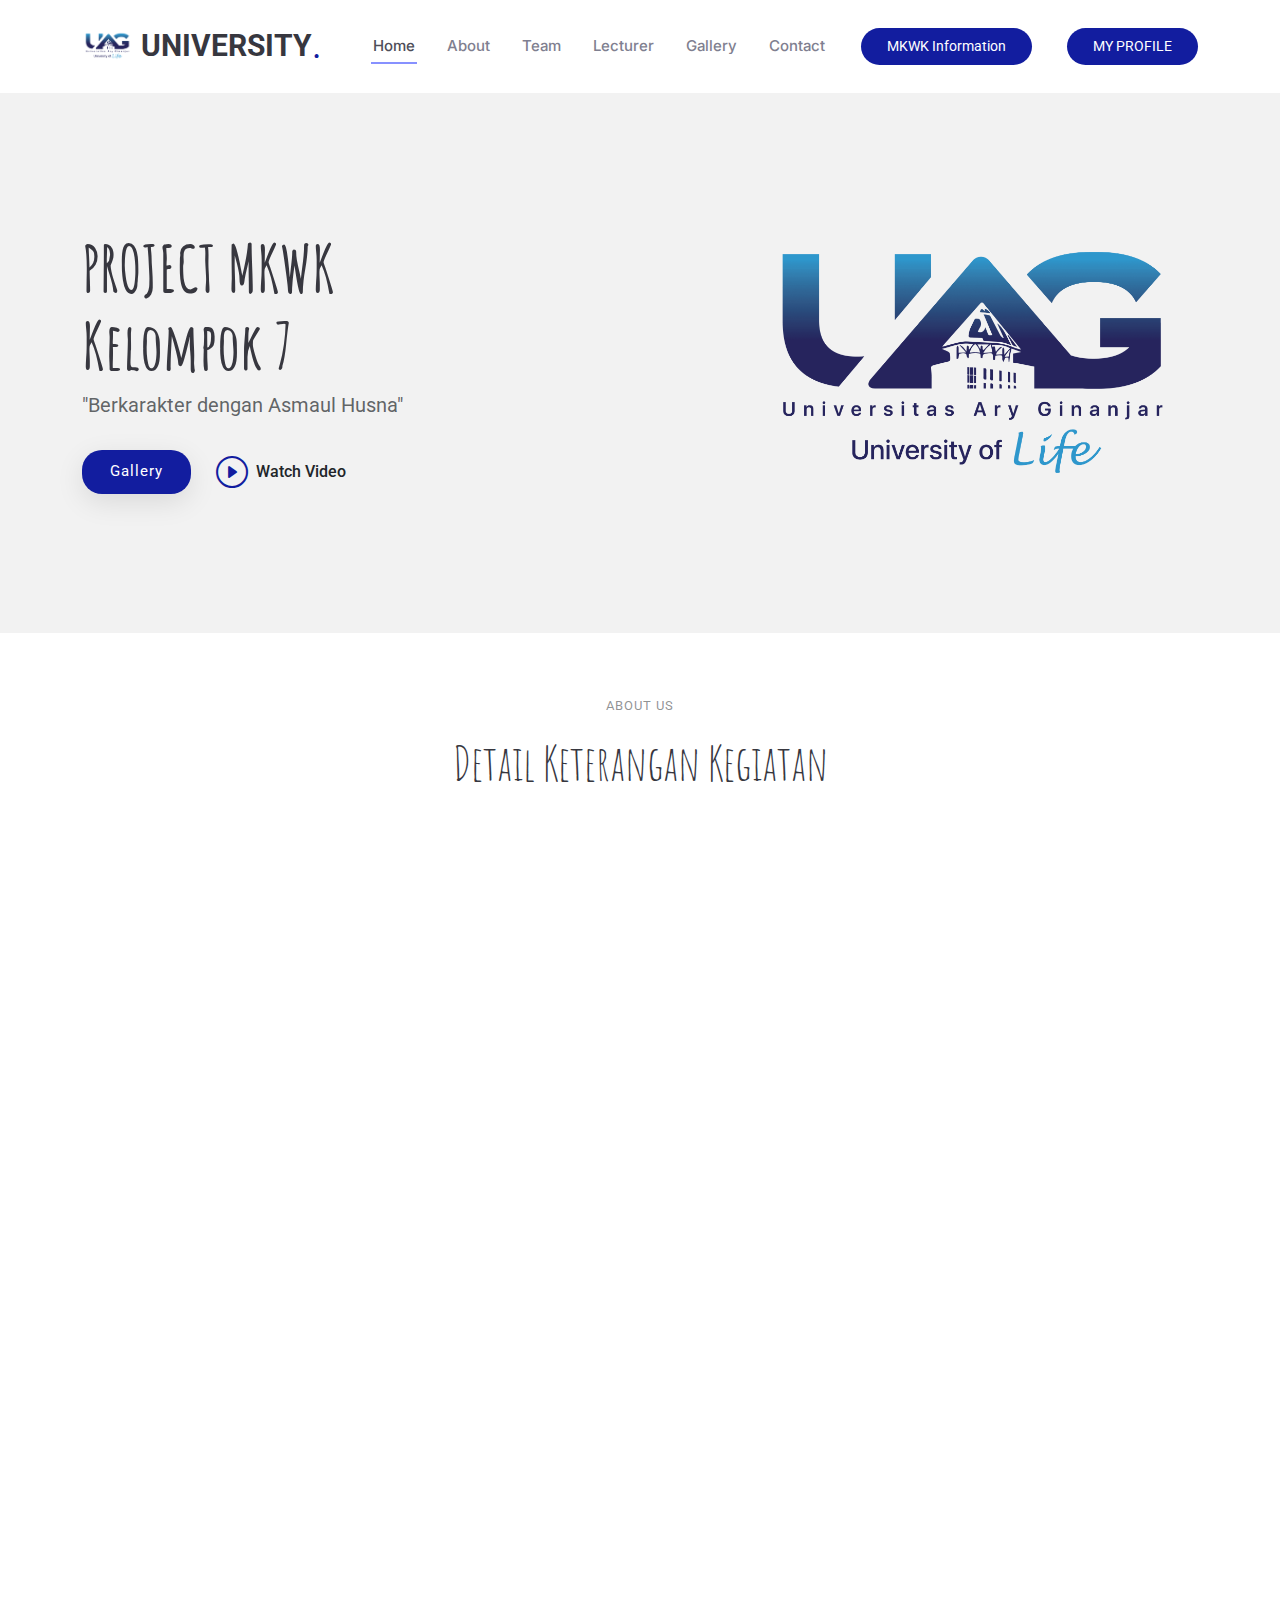
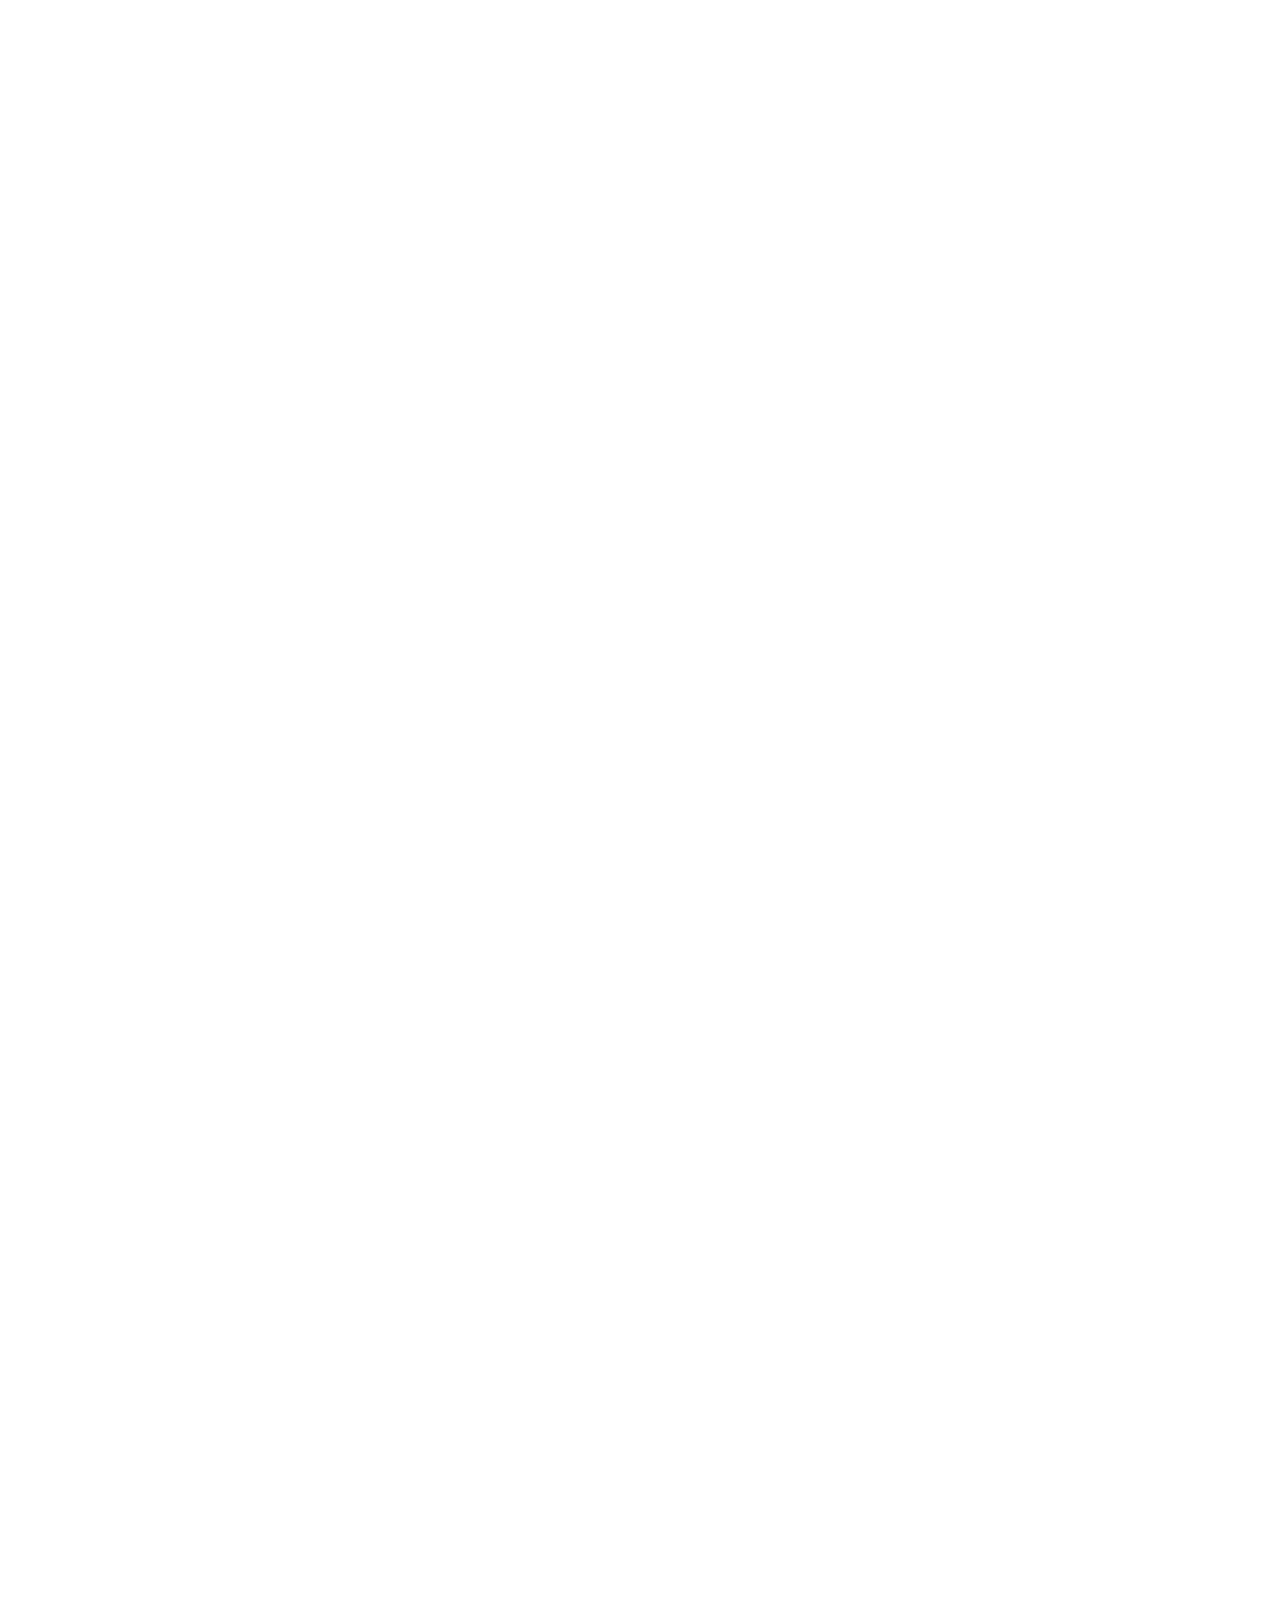
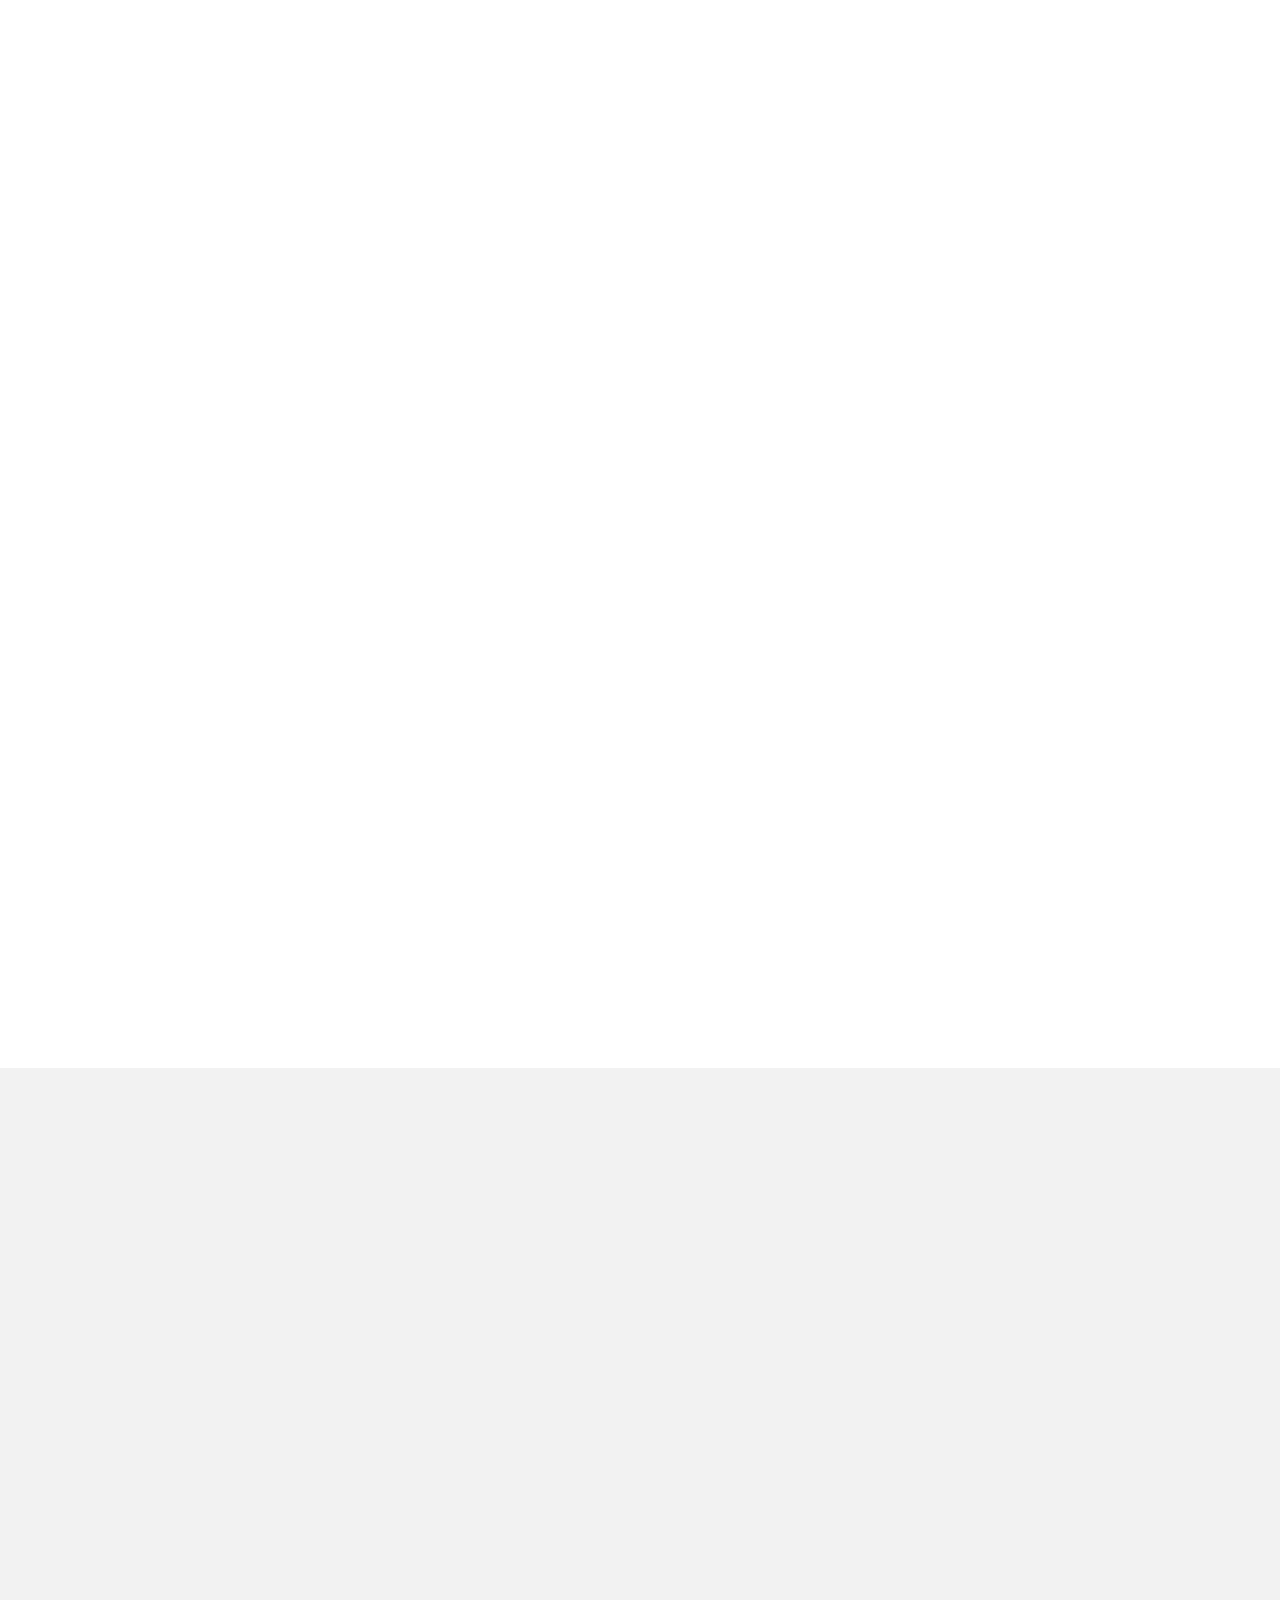
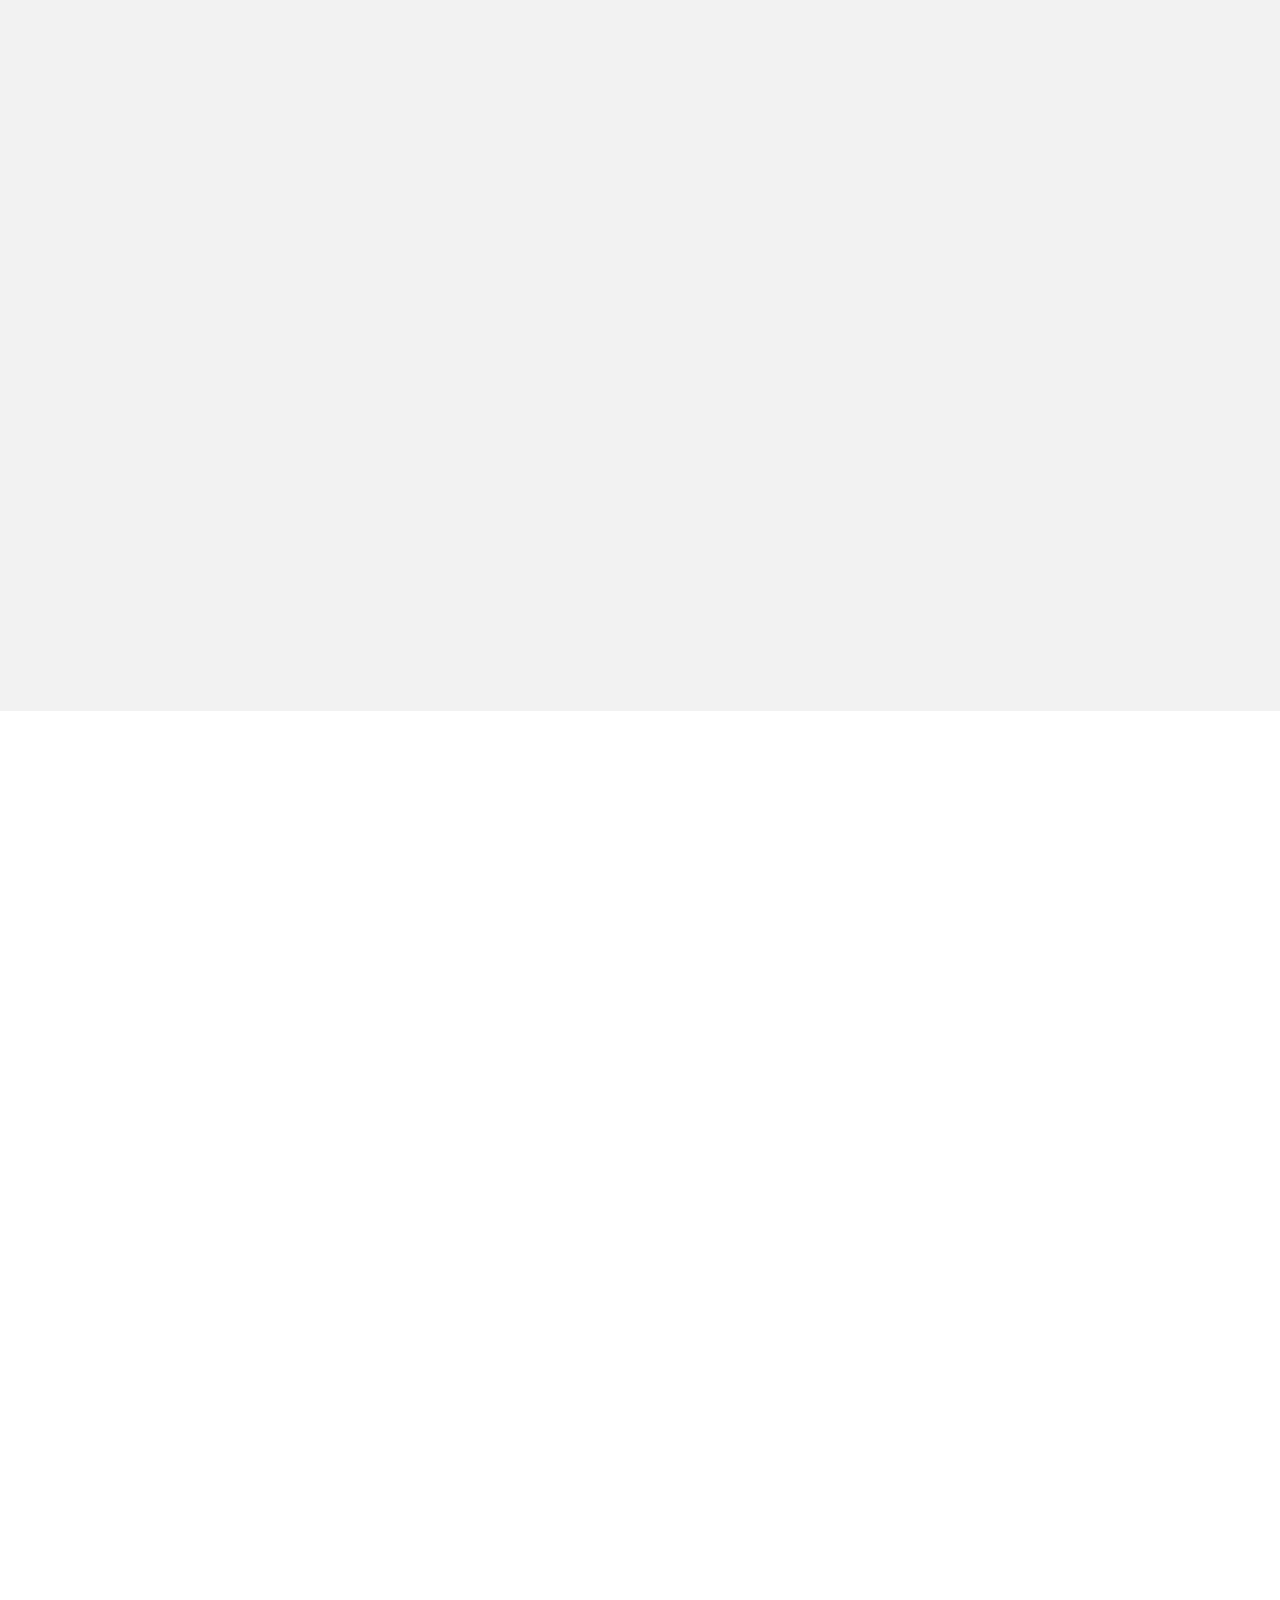
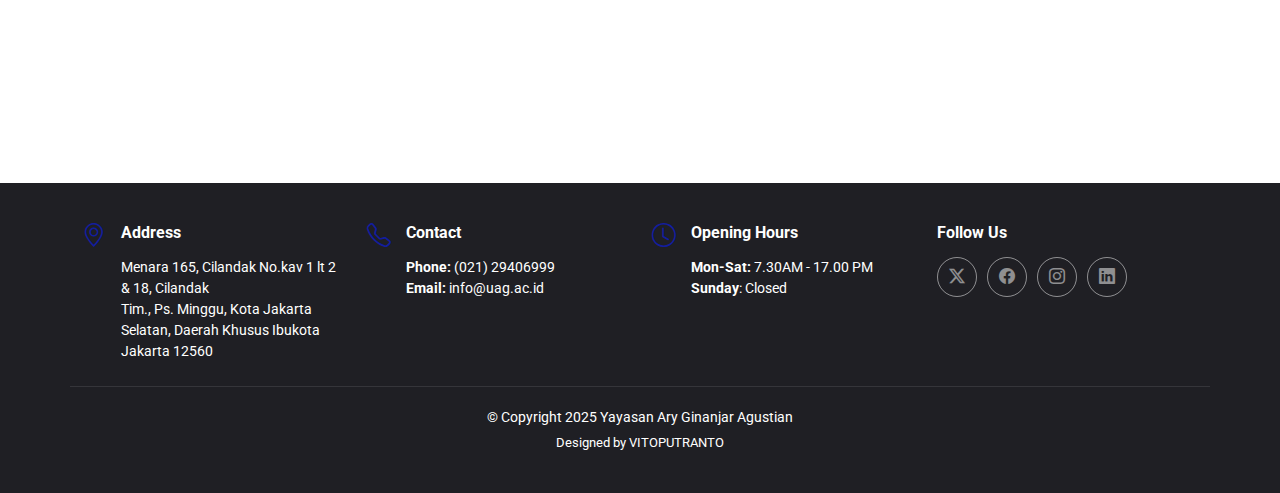
<file: index.html>
<!DOCTYPE html>
<html lang="en">

<head>
  <meta charset="utf-8">
  <meta content="width=device-width, initial-scale=1.0" name="viewport">
  <title>Web MKWK Kelompok 7</title>
  <meta name="description" content="">
  <meta name="keywords" content="">


  <!-- Favicons -->
  <link href="assets/img/favicon.png" rel="icon">
  <link href="assets/img/apple-touch-icon.png" rel="apple-touch-icon">

  <!-- Fonts -->
  <link href="https://fonts.googleapis.com" rel="preconnect">
  <link href="https://fonts.gstatic.com" rel="preconnect" crossorigin>
  <link
    href="https://fonts.googleapis.com/css2?family=Roboto:ital,wght@0,100;0,300;0,400;0,500;0,700;0,900;1,100;1,300;1,400;1,500;1,700;1,900&family=Inter:wght@100;200;300;400;500;600;700;800;900&family=Amatic+SC:wght@400;700&display=swap"
    rel="stylesheet">

  <!-- Vendor CSS Files -->
  <link href="assets/vendor/bootstrap/css/bootstrap.min.css" rel="stylesheet">
  <link href="assets/vendor/bootstrap-icons/bootstrap-icons.css" rel="stylesheet">
  <link href="assets/vendor/aos/aos.css" rel="stylesheet">
  <link href="assets/vendor/glightbox/css/glightbox.min.css" rel="stylesheet">
  <link href="assets/vendor/swiper/swiper-bundle.min.css" rel="stylesheet">

  <!-- Main CSS File -->
  <link href="assets/css/main.css" rel="stylesheet">
  <link href="https://cdn.jsdelivr.net/npm/bootstrap@5.0.2/dist/css/bootstrap.min.css" rel="stylesheet"
    integrity="sha384-EVSTQN3/azprG1Anm3QDgpJLIm9Nao0Yz1ztcQTwFspd3yD65VohhpuuCOmLASjC" crossorigin="anonymous">

</head>

<body class="index-page">

  <header id="header" class="header d-flex align-items-center sticky-top">
    <div class="container position-relative d-flex align-items-center justify-content-between">

      <a href="index.html" class="logo d-flex align-items-center me-auto me-xl-0">
      
        <img src="foto/logobaru.png" img class="icon-box">
        <h1 class="sitename">UNIVERSITY</h1>
        <span>.</span>
      </a>

      <nav id="navmenu" class="navmenu">
        <ul>
          <li><a href="#hero" class="active">Home<br></a></li>
          <li><a href="#about">About</a></li>
          <li><a href="#menu">Team</a></li>
          
          <li><a href="#chefs">Lecturer</a></li>
          <li><a href="#gallery">Gallery</a></li>
          <li><a href="#contact">Contact</a></li>
        </ul>
        <i class="mobile-nav-toggle d-xl-none bi bi-list"></i>
      </nav>

      <a class="btn-getstarted" href="informasi mkwk.html">MKWK Information</a>
      <a class="btn-getstarted" href="profile.html">MY PROFILE</a>

    </div>
  </header>

  <main class="main">

    <!-- Hero Section -->
    <section id="hero" class="hero section light-background">

      <div class="container">
        <div class="row gy-4 justify-content-center justify-content-lg-between">
          <div class="col-lg-5 order-2 order-lg-1 d-flex flex-column justify-content-center">
            <h1 data-aos="fade-up">PROJECT MKWK<br> Kelompok 7</h1>
            <p data-aos="fade-up" data-aos-delay="100">"Berkarakter dengan Asmaul Husna"
            </p>
            <div class="d-flex" data-aos="fade-up" data-aos-delay="200">
              <a href="#gallery" class="btn-get-started">Gallery</a>
              <a href="https://go.screenpal.com/watch/cZlvo4nebcH"
                class="glightbox btn-watch-video d-flex align-items-center"><i class="bi bi-play-circle"></i><span>Watch
                  Video</span></a>
            </div>
          </div>
          <div class="col-lg-5 order-1 order-lg-2 hero-img" data-aos="zoom-out">
            <img src="foto/logobaru.png" class="img-fluid animated" alt="">
          </div>
        </div>
      </div>

    </section>

    <!-- About Section -->
    <section id="about" class="about section">

      <!-- Section Title -->
      <div class="container section-title" data-aos="fade-up">
        <h2>About Us<br></h2>
        <p><span>Detail Keterangan Kegiatan</span></p>
      </div><!-- End Section Title -->

      <div class="container">

        <div class="row gy-4">
          <div class="col-lg-7" data-aos="fade-up" data-aos-delay="100">
            <img src="foto/foto1.jpeg" class="img-fluid mb-4" alt="">
            <div class="book-a-table">
              <h3>Social Project</h3>

            </div>
          </div>
          <div class="col-lg-5" data-aos="fade-up" data-aos-delay="250">
            <div class="content ps-0 ps-lg-5">

              <p>
                Sosial project adalah kegiatan yang bertujuan untuk membantu dan meningkatkan kesejahteraan masyarakat,
                serta menunjukkan kepedulian terhadap sesama. Menurut Pusat Prestasi Nasional, Social Project memberikan
                edukasi melalui berbagai jenis aspek, seperti teknologi, lingkungan hingga sosial budaya. Kegiatan yang
                ada pada proyek sosial ini beragam seperti workshop dan proses penggalian karya yang dihasilkan oleh
                pelajar. Kegiatan ini dapat dilakukan oleh berbagai kalangan usia. Namun, pada sosial project ini,
                kampus kami Universitas Ary Ginanjar menjadikan kegiatan ini sebagai bagian dari Mata Kuliah Wajib
                Kurikulum (MKWK) yang merupakan kegiatan gabungan dari mata kuliah Pendidikan Agama Islam dan Bahasa
                Indonesia.

              </p>

              <div class="position-relative mt-4">
                <img src="foto/foto2.jpeg" class="img-fluid" alt="">
              </div>
            </div>
          </div>
        </div>

      </div>

      <div class="container">

        <div class="row gy-4">
          <div class="col-lg-7" data-aos="fade-up" data-aos-delay="100">
            <img src="foto/foto3.jpeg" class="img-fluid mb-4" alt="">
            <div class="book-a-table">
              <h3>Madrasatul Qur’an At-Thoyyibah</h3>

            </div>
          </div>
          <div class="col-lg-5" data-aos="fade-up" data-aos-delay="250">
            <div class="content ps-0 ps-lg-5">

              <p>
                Di kegiatan Social Project ini, kami selaku mahasiswa dibagi menjadi beberapa kelompok dan diberikan
                beragam tema untuk kami kembangkan menjadi sebuah kegiatan pembelajaran yang efektif, efisien dan
                menyenangkan dengan melakukan inovasi yang dipadukan dengan kreatifitas, sehingga terciptalah sebuah
                pengajaran yang dapat dipahami oleh target project kami. Dalam project kami, materi yang kami ambil
                merupakan sebuah materi dasar agama islam yang juga selaras dengan prinsip 165. Sehingga materi kami
                memiliki kebermanfaatan dan dapat menjadi pondasi yang baik untuk dipelajari.
                Sosial project kami juga menjadi sebuah pembelajaran tersendiri bagi kami selaku mahasiswa, khususnya
                untuk melatih pikiran kritis kami selama pembuatan modul, juga leadership kami dalam memimpin dan
                dipimpin, dan juga komunikasi kami selaku tim, dan tak lupa kerjasama serta sikap tolong menolong selama
                prosess perancangan kegiatan ini.

              </p>

              <div class="position-relative mt-4">
                <img src="foto/foto4.jpeg" class="img-fluid" alt="">
                <a href="https://go.screenpal.com/watch/cZlvo4nebcH" class="glightbox pulsating-play-btn"></a>
              </div>
            </div>
          </div>
        </div>

      </div>

    </section><!-- /About Section -->

    <!-- Why Us Section -->
    
    <!-- Menu Section -->
    <section id="menu" class="menu section">

      <!-- Section Title -->
      <div class="container section-title" data-aos="fade-up">
        <h2>Our Team</h2>
        <p><span>Anggota Kelompok</span></p>
      </div><!-- End Section Title -->

      <div class="container">

        <ul class="nav nav-tabs d-flex justify-content-center" data-aos="fade-up" data-aos-delay="100">

          <li class="nav-item">
            <a class="nav-link active show" data-bs-toggle="tab" data-bs-target="#menu-starters">
              <h4>I</h4>
            </a>
          </li><!-- End tab nav item -->

          <li class="nav-item">
            <a class="nav-link" data-bs-toggle="tab" data-bs-target="#menu-breakfast">
              <h4>II</h4>
            </a><!-- End tab nav item -->

          </li>
        </ul>

        <div class="tab-content" data-aos="fade-up" data-aos-delay="200">

          <div class="tab-pane fade active show" id="menu-starters">

            <div class="tab-header text-center">

              <h3>Profile Anggota</h3>
            </div>

            <div class="row gy-5">

              <div class="col-lg-4 menu-item">
                <a href="foto anggota/sinaga.jpg" class="glightbox"><img src="foto anggota/sinaga.jpg"
                    class="menu-img img-fluid" alt=""></a>
                <h4>Mhd Fadilah Rahman Sinaga</h4>
                <p class="ingredients">
                  Ketua Tim Pelaksana PKM
                </p>
                <p class="price">
                  2410110015
                </p>
              </div><!-- Menu Item -->

              <div class="col-lg-4 menu-item">
                <a href="foto anggota/Yumna Ila Madani.JPG" class="glightbox"><img
                    src="foto anggota/Yumna Ila Madani.JPG" class="menu-img img-fluid" alt=""></a>
                <h4>Yumna Ila Madani</h4>
                <p class="ingredients">
                  Sekertaris 1
                </p>
                <p class="price">
                  2410150016
                </p>
              </div><!-- Menu Item -->

              <div class="col-lg-4 menu-item">
                <a href="foto anggota/Raissa Almyra .JPG" class="glightbox"><img src="foto anggota/Raissa Almyra .JPG"
                    class="menu-img img-fluid" alt=""></a>
                <h4>Raissa Almyra</h4>
                <p class="ingredients">
                  Sekertaris 2
                </p>
                <p class="price">
                  2410170001
                </p>
              </div><!-- Menu Item -->

              <div class="col-lg-4 menu-item">
                <a href="foto anggota/eka.JPG" class="glightbox"><img src="foto anggota/eka.JPG"
                    class="menu-img img-fluid" alt=""></a>
                <h4> Eka Aulia Hasanah</h4>
                <p class="ingredients">
                  Anggota
                </p>
                <p class="price">
                  2410150005
                </p>
              </div><!-- Menu Item -->

              <div class="col-lg-4 menu-item">
                <a href="foto anggota/evan.JPG" class="glightbox"><img src="foto anggota/evan.JPG"
                    class="menu-img img-fluid" alt=""></a>
                <h4>Muhammad Evan Dihyan</h4>
                <p class="ingredients">
                  Anggota
                </p>
                <p class="price">
                  2410140013
                </p>
              </div><!-- Menu Item -->

              <div class="col-lg-4 menu-item">
                <a href="foto anggota/vito.JPG" class="glightbox"><img src="foto anggota/vito.JPG"
                    class="menu-img img-fluid" alt=""></a>
                <h4>Belvito Raditya</h4>
                <p class="ingredients">
                  Anggota
                </p>
                <p class="price">
                  2410120006
                </p>
              </div><!-- Menu Item -->

            </div>
          </div><!-- End Starter Menu Content -->

          <div class="tab-pane fade" id="menu-breakfast">

            <div class="tab-header text-center">

              <h3>Profile Anggota</h3>
            </div>

            <div class="row gy-5">

              <div class="col-lg-4 menu-item">
                <a href="foto anggota/najwa.JPG" class="glightbox"><img src="foto anggota/najwa.JPG"
                    class="menu-img img-fluid" alt=""></a>
                <h4>Najwa</h4>
                <p class="ingredients">
                  Anggota
                </p>
                <p class="price">
                  2410170009
                </p>
              </div><!-- Menu Item -->

              <div class="col-lg-4 menu-item">
                <a href="foto anggota/nila.JPG" class="glightbox"><img src="foto anggota/nila.JPG"
                    class="menu-img img-fluid" alt=""></a>
                <h4>Nila Nailal Fazila</h4>
                <p class="ingredients">
                  Anggota
                </p>
                <p class="price">
                  2410110031
                </p>
              </div><!-- Menu Item -->

              <div class="col-lg-4 menu-item">
                <a href="foto anggota/Ali.JPG" class="glightbox"><img src="foto anggota/Ali.JPG"
                    class="menu-img img-fluid" alt=""></a>
                <h4>Ali Nurrezi Saputra</h4>
                <p class="ingredients">
                  Anggota
                </p>
                <p class="price">
                  2410110007
                </p>
              </div><!-- Menu Item -->

              <div class="col-lg-4 menu-item">
                <a href="foto anggota/afif.JPG" class="glightbox"><img src="foto anggota/afif.JPG"
                    class="menu-img img-fluid" alt=""></a>
                <h4>Afif Ghufron Said</h4>
                <p class="ingredients">
                  Anggota
                </p>
                <p class="price">
                  2410130002
                </p>
              </div><!-- Menu Item -->

              <div class="col-lg-4 menu-item">
                <a href="foto anggota/azka.jpg" class="glightbox"><img src="foto anggota/azka.jpg"
                    class="menu-img img-fluid" alt=""></a>
                <h4>Muhammad Azka Alasyari</h4>
                <p class="ingredients">
                  Anggota
                </p>
                <p class="price">
                  2410130010
                </p>
              </div><!-- Menu Item -->

              <div class="col-lg-4 menu-item">
                <a href="foto anggota/Rafi.JPG" class="glightbox"><img src="foto anggota/Rafi.JPG"
                    class="menu-img img-fluid" alt=""></a>
                <h4>Rafi Dermawan Jaya </h4>
                <p class="ingredients">
                  Anggota
                </p>
                <p class="price">
                  2410110023
                </p>
              </div><!-- Menu Item -->

            </div>
          </div><!-- End Breakfast Menu Content -->

        </div>

      </div>

    </section><!-- /Menu Section -->





    <!-- Chefs Section -->
    <section id="chefs" class="chefs section">

      <!-- Section Title -->
      <div class="container section-title" data-aos="fade-up">
        <h2>lecturer</h2>
        <p><span class="description-title">MKWK lecturer<br></span></p>
      </div><!-- End Section Title -->

      <div class="container">

        <div class="row gy-4">

          <div class="col-lg-4 d-flex align-items-stretch" data-aos="fade-up" data-aos-delay="100">
            <div class="team-member">
              <div class="member-img">
                <img src="foto anggota/wen.jpg" class="img-fluid" alt="">
                <div class="social">
                  <a href=""><i class="bi bi-twitter-x"></i></a>
                  <a href=""><i class="bi bi-facebook"></i></a>
                  <a href=""><i class="bi bi-instagram"></i></a>
                  <a href=""><i class="bi bi-linkedin"></i></a>
                </div>
              </div>
              <div class="member-info">
                <h4>Weni Meilita, S.Hum., M.Hum</h4>
                <p>Wakil Rektor III Bidang Kemahasiswaan dan Pengembangan</p>
              </div>
            </div>
          </div><!-- End Chef Team Member -->

          <div class="col-lg-4 d-flex align-items-stretch" data-aos="fade-up" data-aos-delay="200">
            <div class="team-member">
              <div class="member-img">
                <img src="foto anggota/joko.jpg" class="img-fluid" alt="">
                <div class="social">
                  <a href=""><i class="bi bi-twitter-x"></i></a>
                  <a href=""><i class="bi bi-facebook"></i></a>
                  <a href=""><i class="bi bi-instagram"></i></a>
                  <a href=""><i class="bi bi-linkedin"></i></a>
                </div>
              </div>
              <div class="member-info">
                <h4>Sujoko Winanto, S.T., Μ.Β.Α</h4>

                <p>Rektor Universitas Ary Ginanjar</p>
              </div>
            </div>
          </div><!-- End Chef Team Member -->

          <div class="col-lg-4 d-flex align-items-stretch" data-aos="fade-up" data-aos-delay="300">
            <div class="team-member">
              <div class="member-img">
                <img src="foto anggota/haris.jpg" class="img-fluid" alt="">
                <div class="social">
                  <a href=""><i class="bi bi-twitter-x"></i></a>
                  <a href=""><i class="bi bi-facebook"></i></a>
                  <a href=""><i class="bi bi-instagram"></i></a>
                  <a href=""><i class="bi bi-linkedin"></i></a>
                </div>
              </div>
              <div class="member-info">
                <h4>Abdul Haris Muchtar, S.Ag., M.M</h4>

                <p>Ketua Program Studi Manajemen Bisnis UAG</p>
              </div>
            </div>
          </div><!-- End Chef Team Member -->

        </div>

      </div>

    </section><!-- /Chefs Section -->

    <!-- Gallery Section -->
    <section id="gallery" class="gallery section light-background">

      <!-- Section Title -->
      <div class="container section-title" data-aos="fade-up">
        <h2>Gallery</h2>
        <p><span>Check</span> <span class="description-title">Our Gallery</span></p>
      </div><!-- End Section Title -->

      <div class="container" data-aos="fade-up">

        <section>
          <div id="carouselExampleControls" class="carousel slide" data-bs-ride="carousel">
            <div class="carousel-inner">
              <div class="carousel-item active">
                <img src="foto kegiatan/11.jpeg" class="d-block w-100" alt="...">
              </div>
              <div class="carousel-item">
                <img src="foto kegiatan/1.jpeg" class="d-block w-100" alt="...">
              </div>
              <div class="carousel-item">
                <img src="foto kegiatan/2.jpeg" class="d-block w-100" alt="...">
              </div>
              <div class="carousel-item">
                <img src="foto kegiatan/3.jpeg" class="d-block w-100" alt="...">
              </div>
              <div class="carousel-item">
                <img src="foto kegiatan/4.jpeg" class="d-block w-100" alt="...">
              </div>
              <div class="carousel-item">
                <img src="foto kegiatan/5.jpeg" class="d-block w-100" alt="...">
              </div>
              <div class="carousel-item">
                <img src="foto kegiatan/6.jpeg" class="d-block w-100" alt="...">
              </div>
              <div class="carousel-item">
                <img src="foto kegiatan/7.jpeg" class="d-block w-100" alt="...">
              </div>
              <div class="carousel-item">
                <img src="foto kegiatan/8.jpeg" class="d-block w-100" alt="...">
              </div>
              <div class="carousel-item">
                <img src="foto kegiatan/9.jpeg" class="d-block w-100" alt="...">
              </div>
              <div class="carousel-item">
                <img src="foto kegiatan/10.jpeg" class="d-block w-100" alt="...">
              </div>
            </div>
            <button class="carousel-control-prev" type="button" data-bs-target="#carouselExampleControls" data-bs-slide="prev">
              <span class="carousel-control-prev-icon" aria-hidden="true"></span>
              <span class="visually-hidden">Previous</span>
            </button>
            <button class="carousel-control-next" type="button" data-bs-target="#carouselExampleControls" data-bs-slide="next">
              <span class="carousel-control-next-icon" aria-hidden="true"></span>
              <span class="visually-hidden">Next</span>
            </button>
          </div>
        </section>

      </div>

    </section><!-- /Gallery Section -->

    <!-- Contact Section -->
    <section id="contact" class="contact section">

      <!-- Section Title -->
      <div class="container section-title" data-aos="fade-up">
        <h2>Contact</h2>
        <p><span>Need Help?</span> <span class="description-title">Contact Us</span></p>
      </div><!-- End Section Title -->

      <div class="container" data-aos="fade-up" data-aos-delay="5">

        <div class="mb-5">
          <iframe
            src="https://www.google.com/maps/embed?pb=!1m18!1m12!1m3!1d3965.7950950252407!2d106.80935389999999!3d-6.290640700000001!2m3!1f0!2f0!3f0!3m2!1i1024!2i768!4f13.1!3m3!1m2!1s0x2e69f1fa5d315edd%3A0x2d6dba94456ff2ab!2sUniversitas%20Ary%20Ginanjar%20(UAG)!5e0!3m2!1sid!2sid!4v1736010282762!5m2!1sid!2sid"
            width="1100" height="500" style="border:0;" allowfullscreen="" loading="lazy"
            referrerpolicy="no-referrer-when-downgrade"></iframe>
        </div><!-- End Google Maps -->

        <div class="row gy-4">

          <div class="col-md-6">
            <div class="info-item d-flex align-items-center" data-aos="fade-up" data-aos-delay="100">
              <i class="icon bi bi-geo-alt flex-shrink-0"></i>
              <div>
                <h3>Address</h3>
                <p> Menara 165, Cilandak No.kav 1 lt 2 & 18, Cilandak Tim., Ps. Minggu, Kota Jakarta Selatan, Daerah Khusus Ibukota Jakarta 12560</p>
              </div>
            </div>
          </div><!-- End Info Item -->

          <div class="col-md-6">
            <div class="info-item d-flex align-items-center" data-aos="fade-up" data-aos-delay="100">
              <i class="icon bi bi-telephone flex-shrink-0"></i>
              <div>
                <h3>Call Us</h3>
                <p>(021) 29406999</p>
              </div>
            </div>
          </div><!-- End Info Item -->

          <div class="col-md-6">
            <div class="info-item d-flex align-items-center" data-aos="fade-up" data-aos-delay="100">
              <i class="icon bi bi-envelope flex-shrink-0"></i>
              <div>
                <h3>Email Us</h3>
                <p>info@uag.ac.id</p>
              </div>
            </div>
          </div><!-- End Info Item -->

          <div class="col-md-6">
            <div class="info-item d-flex align-items-center" data-aos="fade-up" data-aos-delay="100">
              <i class="icon bi bi-clock flex-shrink-0"></i>
              <div>
                <h3>Opening Hours<br></h3>
                <p><strong>Mon-Sat:</strong> 07.30 AM - 17.00 PM; <strong>Sunday:</strong> Closed</p>
              </div>
            </div>
          </div><!-- End Info Item -->

        </div>

    </section><!-- /Contact Section -->

  </main>

  <footer id="footer" class="footer dark-background">

    <div class="container">
      <div class="row gy-3">
        <div class="col-lg-3 col-md-6 d-flex">
          <i class="bi bi-geo-alt icon"></i>
          <div class="address">
            <h4>Address</h4>
            <p>Menara 165, Cilandak No.kav 1 lt 2 & 18, Cilandak</p>
            <p>Tim., Ps. Minggu, Kota Jakarta Selatan, Daerah Khusus Ibukota Jakarta 12560</p>
            <p></p>
          </div>

        </div>

        <div class="col-lg-3 col-md-6 d-flex">
          <i class="bi bi-telephone icon"></i>
          <div>
            <h4>Contact</h4>
            <p>
              <strong>Phone:</strong> <span>(021) 29406999</span><br>
              <strong>Email:</strong> <span>info@uag.ac.id</span><br>
            </p>
          </div>
        </div>

        <div class="col-lg-3 col-md-6 d-flex">
          <i class="bi bi-clock icon"></i>
          <div>
            <h4>Opening Hours</h4>
            <p>
              <strong>Mon-Sat:</strong> <span>7.30AM - 17.00 PM</span><br>
              <strong>Sunday</strong>: <span>Closed</span>
            </p>
          </div>
        </div>

        <div class="col-lg-3 col-md-6">
          <h4>Follow Us</h4>
          <div class="social-links d-flex">
            <a href="#" class="twitter"><i class="bi bi-twitter-x"></i></a>
            <a href="#" class="facebook"><i class="bi bi-facebook"></i></a>
            <a href="#" class="instagram"><i class="bi bi-instagram"></i></a>
            <a href="#" class="linkedin"><i class="bi bi-linkedin"></i></a>
          </div>
        </div>

      </div>
    </div>

    <div class="container copyright text-center mt-4">
      <p>© <span>Copyright 2025 Yayasan Ary Ginanjar Agustian</span></p>
      <div class="credits">
        Designed by <a>VITOPUTRANTO</a> 
      </div>
    </div>

  </footer>

  <!-- Scroll Top -->
  <a href="#" id="scroll-top" class="scroll-top d-flex align-items-center justify-content-center"><i
      class="bi bi-arrow-up-short"></i></a>

  <!-- Preloader -->


  <!-- Vendor JS Files -->
  <script src="assets/vendor/bootstrap/js/bootstrap.bundle.min.js"></script>
  <script src="assets/vendor/php-email-form/validate.js"></script>
  <script src="assets/vendor/aos/aos.js"></script>
  <script src="assets/vendor/glightbox/js/glightbox.min.js"></script>
  <script src="assets/vendor/purecounter/purecounter_vanilla.js"></script>
  <script src="assets/vendor/swiper/swiper-bundle.min.js"></script>

  <!-- Main JS File -->
  <script src="assets/js/main.js"></script>

</body>

</html>
</file>
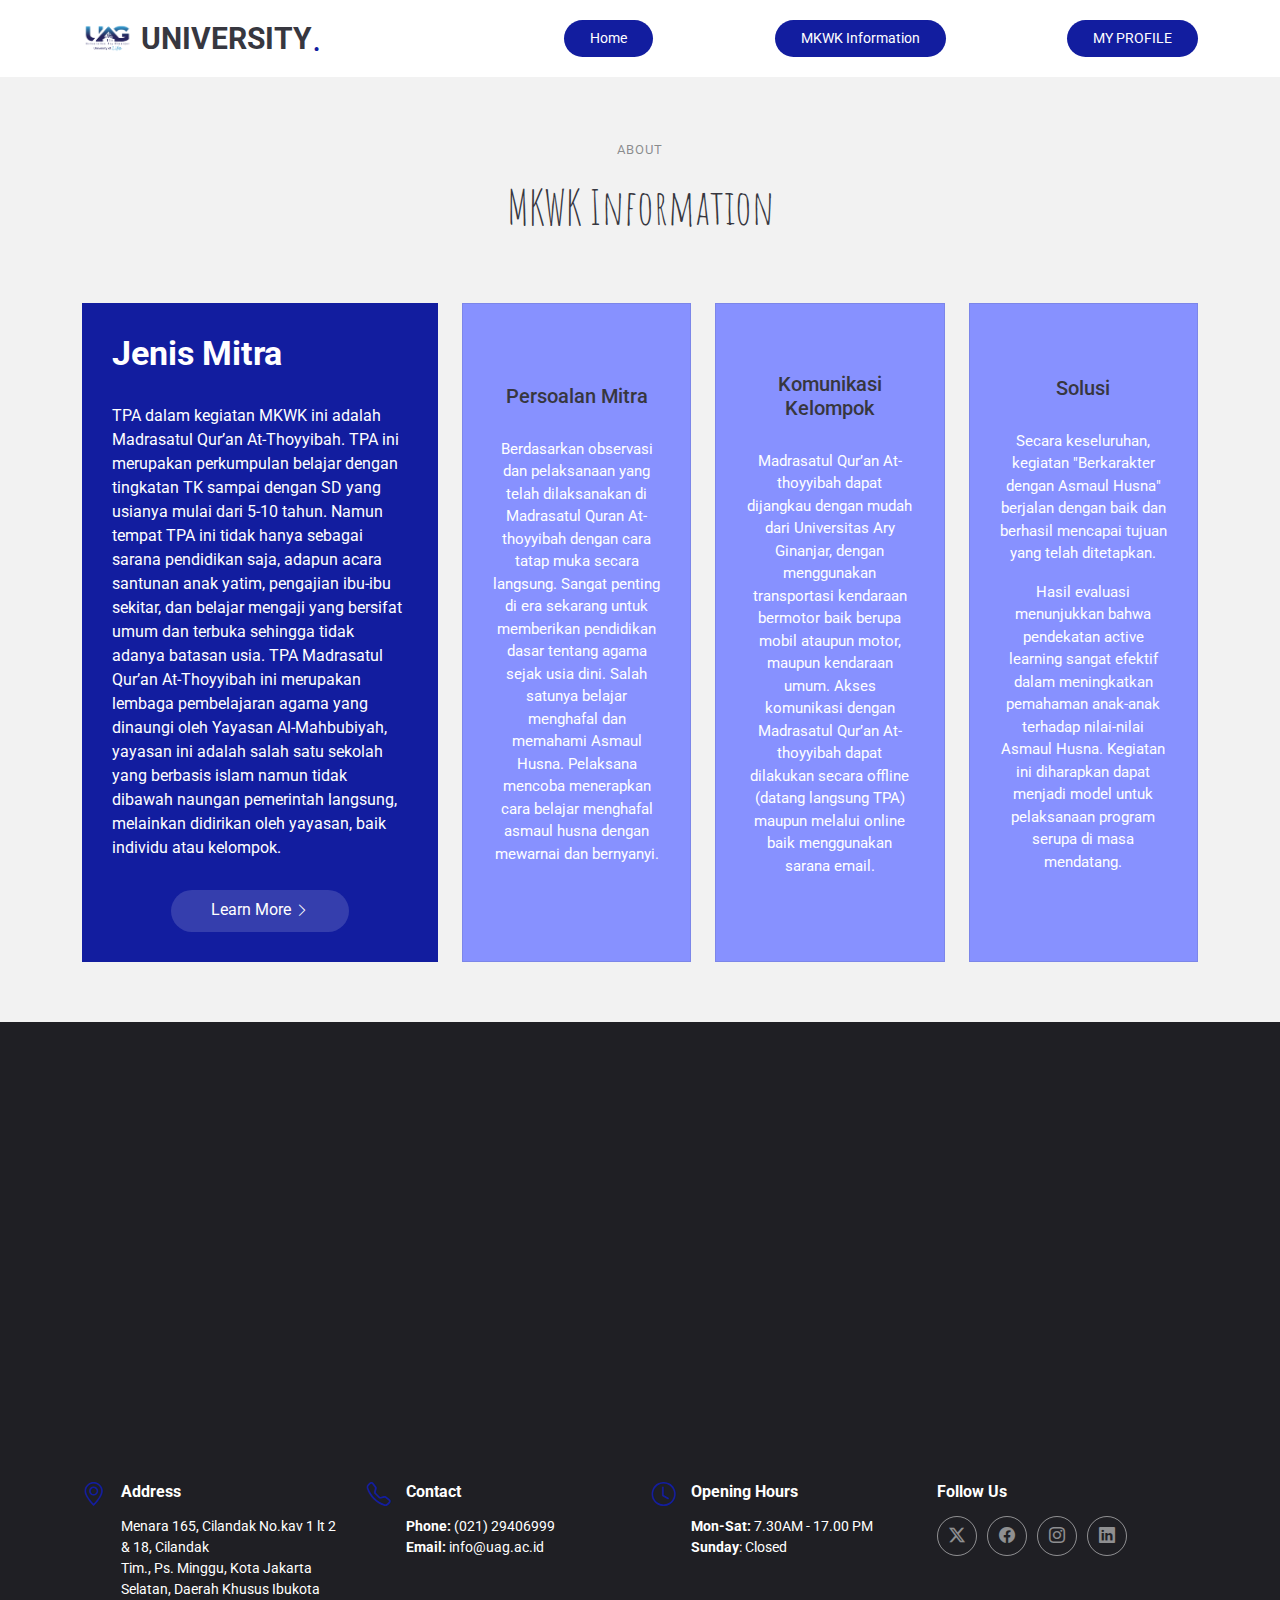
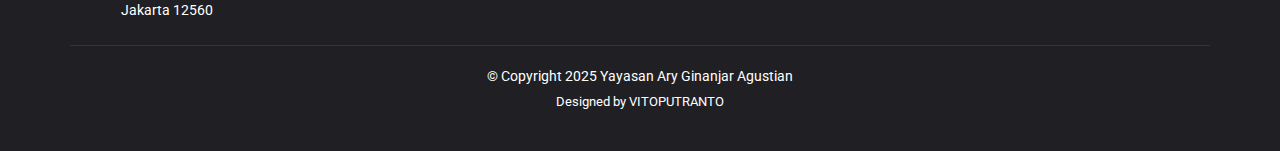
<file: informasi mkwk.html>
<!DOCTYPE html>
<html lang="en">

<head>
  <meta charset="utf-8">
  <meta content="width=device-width, initial-scale=1.0" name="viewport">
  <title>Index - Yummy Bootstrap Template</title>
  <meta name="description" content="">
  <meta name="keywords" content="">


  <!-- Favicons -->
  <link href="assets/img/favicon.png" rel="icon">
  <link href="assets/img/apple-touch-icon.png" rel="apple-touch-icon">

  <!-- Fonts -->
  <link href="https://fonts.googleapis.com" rel="preconnect">
  <link href="https://fonts.gstatic.com" rel="preconnect" crossorigin>
  <link
    href="https://fonts.googleapis.com/css2?family=Roboto:ital,wght@0,100;0,300;0,400;0,500;0,700;0,900;1,100;1,300;1,400;1,500;1,700;1,900&family=Inter:wght@100;200;300;400;500;600;700;800;900&family=Amatic+SC:wght@400;700&display=swap"
    rel="stylesheet">

  <!-- Vendor CSS Files -->
  <link href="assets/vendor/bootstrap/css/bootstrap.min.css" rel="stylesheet">
  <link href="assets/vendor/bootstrap-icons/bootstrap-icons.css" rel="stylesheet">
  <link href="assets/vendor/aos/aos.css" rel="stylesheet">
  <link href="assets/vendor/glightbox/css/glightbox.min.css" rel="stylesheet">
  <link href="assets/vendor/swiper/swiper-bundle.min.css" rel="stylesheet">

  <!-- Main CSS File -->
  <link href="assets/css/main.css" rel="stylesheet">
  <link href="https://cdn.jsdelivr.net/npm/bootstrap@5.0.2/dist/css/bootstrap.min.css" rel="stylesheet"
    integrity="sha384-EVSTQN3/azprG1Anm3QDgpJLIm9Nao0Yz1ztcQTwFspd3yD65VohhpuuCOmLASjC" crossorigin="anonymous">

</head>

<body class="index-page">

  <header id="header" class="header d-flex align-items-center sticky-top">
    <div class="container position-relative d-flex align-items-center justify-content-between">

      <a href="index.html" class="logo d-flex align-items-center me-auto me-xl-0">
      
        <img src="foto/logobaru.png" img class="icon-box">
        <h1 class="sitename">UNIVERSITY</h1>
        <span>.</span>
      </a>

      <nav id="navmenu" class="navmenu">
        <ul>
        </ul>
        <i class="mobile-nav-toggle d-xl-none bi bi-list"></i>
      </nav>

      <a class="btn-getstarted" href="index.html">Home</a>
      <a class="btn-getstarted" href="informasi mkwk.html">MKWK Information</a>
      <a class="btn-getstarted" href="profile.html">MY PROFILE</a>

    </div>
  </header>

  <main class="main">

   

    <!-- About Section -->
    <section id="why-us" class="why-us section light-background">

      <!-- Section Title -->
      <div class="container section-title" data-aos="fade-up">
        <h2>About<br></h2>
        <p><span>MKWK Information</span></p>
      </div><!-- End Section Title -->



      <div class="container">

        <div class="row gy-4">

          <div class="col-lg-4" data-aos="fade-up" data-aos-delay="100">
            <div class="why-box">
              <h3>Jenis Mitra</h3>
              <p>
                TPA dalam kegiatan MKWK ini adalah Madrasatul Qur’an At-Thoyyibah. TPA ini merupakan perkumpulan belajar
                dengan tingkatan TK sampai dengan SD yang usianya mulai dari 5-10 tahun. Namun tempat TPA ini tidak
                hanya sebagai sarana pendidikan saja, adapun acara santunan anak yatim, pengajian ibu-ibu sekitar, dan
                belajar mengaji yang bersifat umum dan terbuka sehingga tidak adanya batasan usia.
                TPA Madrasatul Qur’an At-Thoyyibah ini merupakan lembaga pembelajaran agama yang dinaungi oleh Yayasan
                Al-Mahbubiyah, yayasan ini adalah salah satu sekolah yang berbasis islam namun tidak dibawah naungan
                pemerintah langsung, melainkan didirikan oleh yayasan, baik individu atau kelompok.
              </p>
              <div class="text-center">
                <a href="#" class="more-btn"><span>Learn More</span> <i class="bi bi-chevron-right"></i></a>
              </div>
            </div>
          </div><!-- End Why Box -->

          <div class="col-lg-8 d-flex align-items-stretch">
            <div class="row gy-4" data-aos="fade-up" data-aos-delay="200">

              <div class="col-xl-4">
                <div class="icon-box d-flex flex-column justify-content-center align-items-center">

                  <h4>Persoalan Mitra </h4>
                  <p>Berdasarkan observasi dan pelaksanaan yang telah dilaksanakan di Madrasatul Quran At-thoyyibah
                    dengan cara tatap muka secara langsung. Sangat penting di era sekarang untuk memberikan pendidikan
                    dasar tentang agama sejak usia dini. Salah satunya belajar menghafal dan memahami Asmaul Husna.
                    Pelaksana mencoba menerapkan cara belajar menghafal asmaul husna dengan mewarnai dan bernyanyi.
                  </p>
                </div>
              </div><!-- End Icon Box -->

              <div class="col-xl-4" data-aos="fade-up" data-aos-delay="300">
                <div class="icon-box d-flex flex-column justify-content-center align-items-center">
                  <h4>Komunikasi Kelompok</h4>
                  <p>Madrasatul Qur’an At-thoyyibah dapat dijangkau dengan mudah dari Universitas Ary Ginanjar, dengan
                    menggunakan transportasi kendaraan bermotor baik berupa mobil ataupun motor, maupun kendaraan umum.
                    Akses komunikasi dengan Madrasatul Qur’an At-thoyyibah dapat dilakukan secara offline (datang
                    langsung TPA) maupun melalui online baik menggunakan sarana email.
                  </p>
                </div>
              </div><!-- End Icon Box -->

              <div class="col-xl-4" data-aos="fade-up" data-aos-delay="400">
                <div class="icon-box d-flex flex-column justify-content-center align-items-center">
                  <h4>Solusi</h4>
                  <p>Secara keseluruhan, kegiatan "Berkarakter dengan Asmaul Husna" berjalan dengan baik dan berhasil
                    mencapai tujuan yang telah ditetapkan.
                  </p>
                  <p>Hasil evaluasi menunjukkan bahwa pendekatan active learning sangat efektif dalam meningkatkan
                    pemahaman anak-anak terhadap nilai-nilai Asmaul Husna. Kegiatan ini diharapkan dapat menjadi model
                    untuk pelaksanaan program serupa di masa mendatang. </p>
                </div>
              </div><!-- End Icon Box -->

            </div>
          </div>

        </div>

      </div>

    </section><!-- /Why Us Section -->

    <!-- Stats Section -->
    <section id="stats" class="stats section dark-background">

      <img src="foto/wpp.jpg" alt="" data-aos="fade-in">

      <div class="container position-relative" data-aos="fade-up" data-aos-delay="100">

        <div class="row gy-4">

          <div class="col-lg-3 col-md-6">
            <div class="stats-item text-center w-100 h-100">
              <span data-purecounter-start="0" data-purecounter-end="19" data-purecounter-duration="1"
                class="purecounter"></span>
              <p>Tanggal</p>
              <p>Project</p>
            </div>
          </div><!-- End Stats Item -->

          <div class="col-lg-3 col-md-6">
            <div class="stats-item text-center w-100 h-100">
              <span data-purecounter-start="0" data-purecounter-end="11" data-purecounter-duration="1"
                class="purecounter"></span>
              <p>Bulan</p>
              <p>Project</p>
            </div>
          </div><!-- End Stats Item -->

          <div class="col-lg-3 col-md-6">
            <div class="stats-item text-center w-100 h-100">
              <span data-purecounter-start="0" data-purecounter-end="2024" data-purecounter-duration="1"
                class="purecounter"></span>
              <p>Tahun</p>
              <p>Project</p>
            </div>
          </div><!-- End Stats Item -->

          <div class="col-lg-3 col-md-6">
            <div class="stats-item text-center w-100 h-100">
              <span data-purecounter-start="0" data-purecounter-end="320000" data-purecounter-duration="1"
                class="purecounter"></span>
              <p>Biaya</p>
              <p>yang dikeluarkan</p>
            </div>
          </div><!-- End Stats Item -->

        </div>

      </div>

    </section><!-- /Stats Section -->

  </main>

  <footer id="footer" class="footer dark-background">

    <div class="container">
      <div class="row gy-3">
        <div class="col-lg-3 col-md-6 d-flex">
          <i class="bi bi-geo-alt icon"></i>
          <div class="address">
            <h4>Address</h4>
            <p>Menara 165, Cilandak No.kav 1 lt 2 & 18, Cilandak</p>
            <p>Tim., Ps. Minggu, Kota Jakarta Selatan, Daerah Khusus Ibukota Jakarta 12560</p>
            <p></p>
          </div>

        </div>

        <div class="col-lg-3 col-md-6 d-flex">
          <i class="bi bi-telephone icon"></i>
          <div>
            <h4>Contact</h4>
            <p>
              <strong>Phone:</strong> <span>(021) 29406999</span><br>
              <strong>Email:</strong> <span>info@uag.ac.id</span><br>
            </p>
          </div>
        </div>

        <div class="col-lg-3 col-md-6 d-flex">
          <i class="bi bi-clock icon"></i>
          <div>
            <h4>Opening Hours</h4>
            <p>
              <strong>Mon-Sat:</strong> <span>7.30AM - 17.00 PM</span><br>
              <strong>Sunday</strong>: <span>Closed</span>
            </p>
          </div>
        </div>

        <div class="col-lg-3 col-md-6">
          <h4>Follow Us</h4>
          <div class="social-links d-flex">
            <a href="#" class="twitter"><i class="bi bi-twitter-x"></i></a>
            <a href="#" class="facebook"><i class="bi bi-facebook"></i></a>
            <a href="#" class="instagram"><i class="bi bi-instagram"></i></a>
            <a href="#" class="linkedin"><i class="bi bi-linkedin"></i></a>
          </div>
        </div>

      </div>
    </div>

    <div class="container copyright text-center mt-4">
      <p>© <span>Copyright 2025 Yayasan Ary Ginanjar Agustian</span></p>
      <div class="credits">
        Designed by <a>VITOPUTRANTO</a> 
      </div>
    </div>

  </footer>

  <!-- Scroll Top -->
  <a href="#" id="scroll-top" class="scroll-top d-flex align-items-center justify-content-center"><i
      class="bi bi-arrow-up-short"></i></a>

  <!-- Preloader -->


  <!-- Vendor JS Files -->
  <script src="assets/vendor/bootstrap/js/bootstrap.bundle.min.js"></script>
  <script src="assets/vendor/php-email-form/validate.js"></script>
  <script src="assets/vendor/aos/aos.js"></script>
  <script src="assets/vendor/glightbox/js/glightbox.min.js"></script>
  <script src="assets/vendor/purecounter/purecounter_vanilla.js"></script>
  <script src="assets/vendor/swiper/swiper-bundle.min.js"></script>

  <!-- Main JS File -->
  <script src="assets/js/main.js"></script>

</body>

</html>
</file>
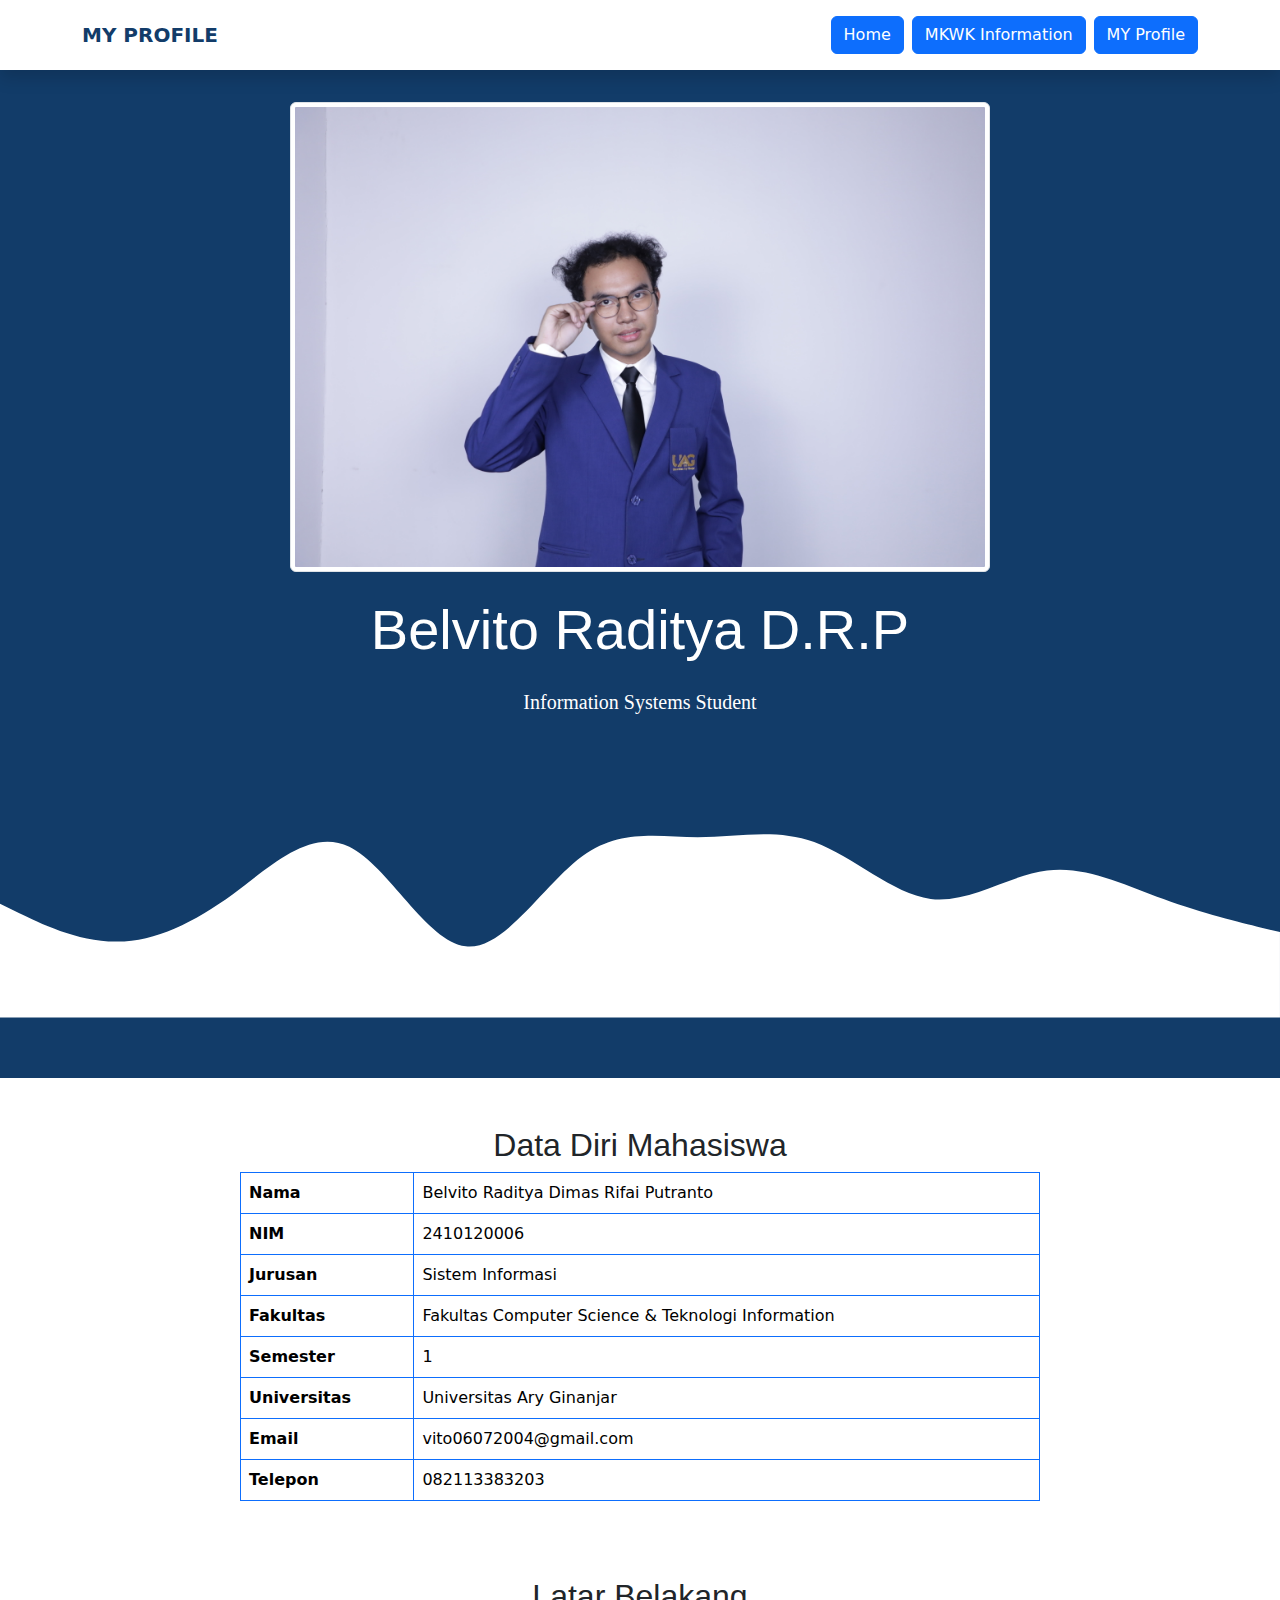
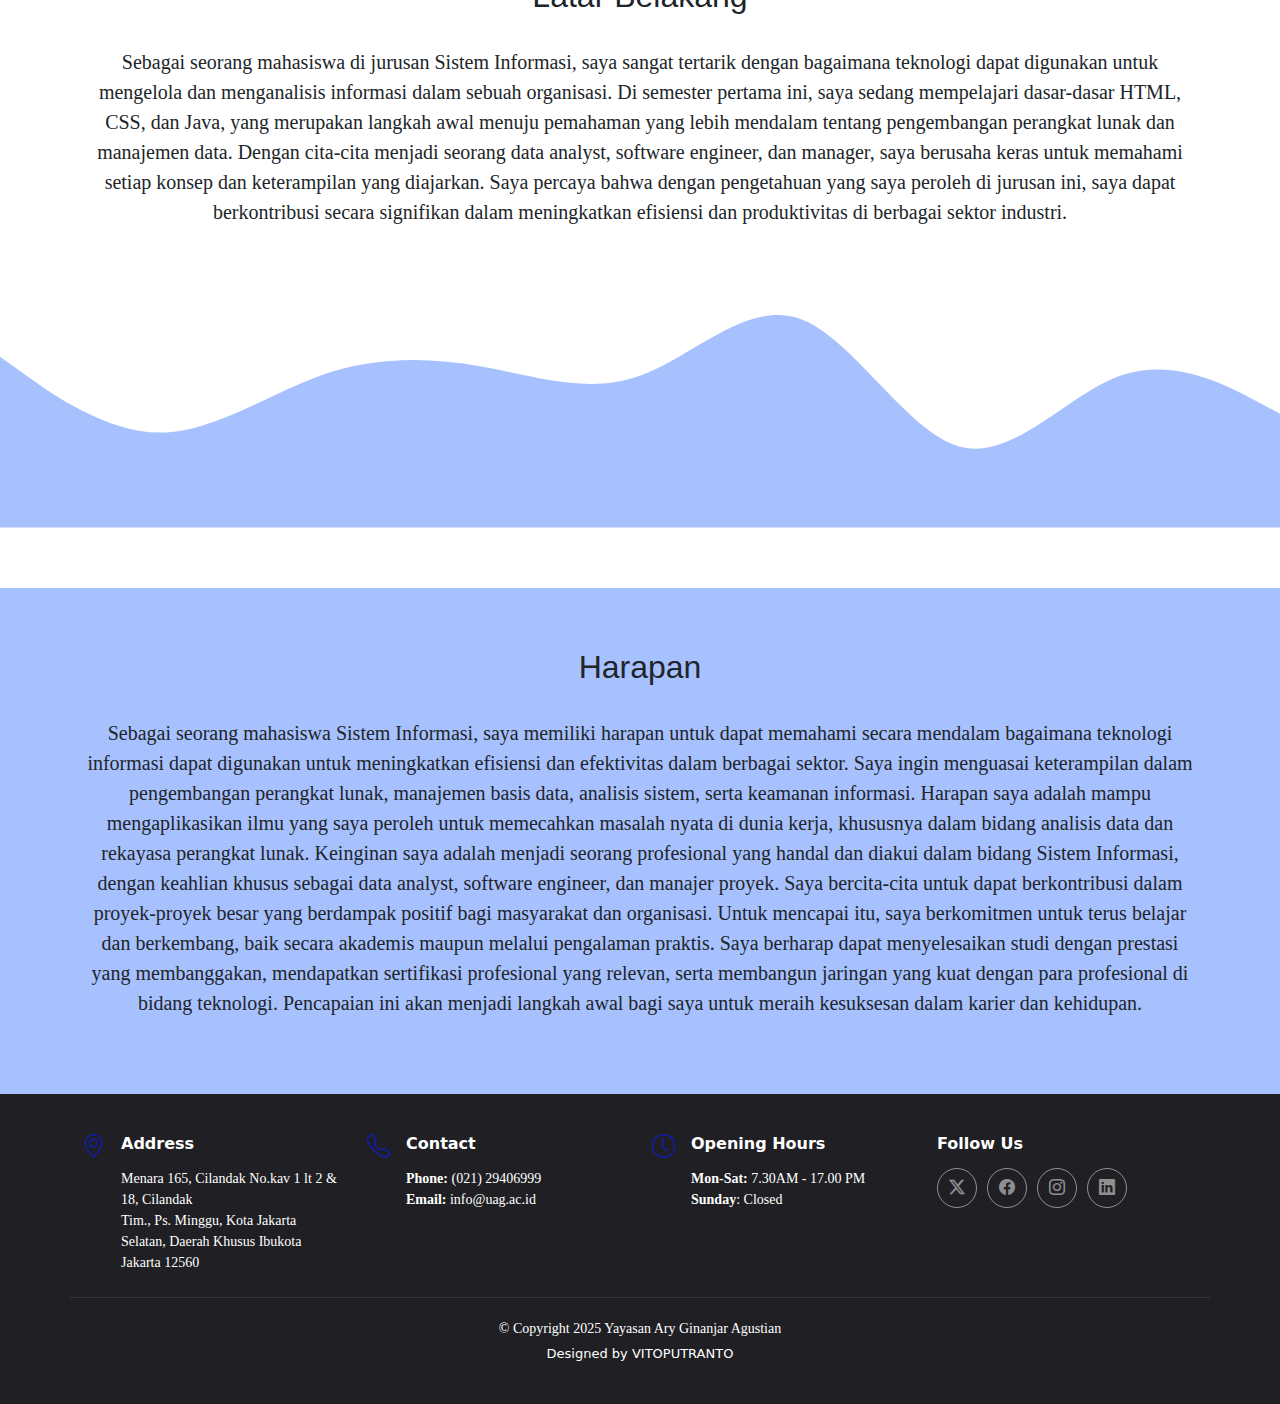
<file: profile.html>
<!doctype html>
<html lang="en">

<head>
  <meta charset="utf-8">
  <meta name="viewport" content="width=device-width, initial-scale=1">

  <!-- Boostrap CSS -->
  <link href="https://cdn.jsdelivr.net/npm/bootstrap@5.3.3/dist/css/bootstrap.min.css" rel="stylesheet"
    integrity="sha384-QWTKZyjpPEjISv5WaRU9OFeRpok6YctnYmDr5pNlyT2bRjXh0JMhjY6hW+ALEwIH" crossorigin="anonymous">

  <!-- font -->
  <link rel="preconnect" href="https://fonts.googleapis.com">
  <link rel="preconnect" href="https://fonts.gstatic.com" crossorigin>
  <link href="https://fonts.googleapis.com/css2?family=Lilita+One&family=Purple+Purse&display=swap" rel="stylesheet">

  <!-- My CSS -->
  <link rel="stylesheet" href="profile/StyleUAS.css">
  <link rel="stylesheet" href="assets/css/main.css">
  <link href="https://cdn.jsdelivr.net/npm/bootstrap@5.0.2/dist/css/bootstrap.min.css" rel="stylesheet"
    integrity="sha384-EVSTQN3/azprG1Anm3QDgpJLIm9Nao0Yz1ztcQTwFspd3yD65VohhpuuCOmLASjC" crossorigin="anonymous">

  <link href="assets/vendor/bootstrap/css/bootstrap.min.css" rel="stylesheet">
  <link href="assets/vendor/bootstrap-icons/bootstrap-icons.css" rel="stylesheet">
  <link href="assets/vendor/aos/aos.css" rel="stylesheet">
  <link href="assets/vendor/glightbox/css/glightbox.min.css" rel="stylesheet">
  <link href="assets/vendor/swiper/swiper-bundle.min.css" rel="stylesheet">

  <link href="assets/img/favicon.png" rel="icon">
  <link href="assets/img/apple-touch-icon.png" rel="apple-touch-icon">

  <title>Profile</title>
</head>

<body>
  <!-- Navbar -->
  <nav class="navbar navbar-expand-lg navbar-dark shadow p-3" style="background-color: #ffff;">
    <div class="container">
      <center><a class="navbar-brand" href="#" style="color: #123c69;"><b>MY PROFILE</b></a></center>
      <button class="navbar-toggler" type="button" data-bs-toggle="collapse" data-bs-target="#navbarNavDropdown"
        aria-controls="navbarNavDropdown" aria-expanded="false" aria-label="Toggle navigation">
        <span class="navbar-toggler-icon"></span>
      </button>
      <div class="collapse navbar-collapse" id="navbarNavDropdown">
        <ul class="navbar-nav ms-auto">
          <div class="d-grid gap-2 d-md-flex justify-content-md-end">
            <a class="btn btn-primary" href="index.html">Home</a>
            <a class="btn btn-primary" href="informasi mkwk.html">MKWK Information</a>
            <a class="btn btn-primary" href="profile.html">MY Profile</a>
          </div>

        </ul>
      </div>
    </div>
  </nav>
  <!-- Akhir Navbar -->

  <!-- Jumbotron -->
  <section class="jumbotron text-center">
    <img src="profile/EA6A8686.JPG" alt="mwkwk" width="700" class="square img-thumbnail" />
    <h2 class="display-4 mt-4" style="color: #ffff;">Belvito Raditya D.R.P</h2>
    <p class="lead mt-4" style="color: #ffff;">Information Systems Student</p>
    <svg xmlns="http://www.w3.org/2000/svg" viewBox="0 0 1440 320">
      <path fill="#ffff" fill-opacity="1"
        d="M0,192L21.8,202.7C43.6,213,87,235,131,234.7C174.5,235,218,213,262,181.3C305.5,149,349,107,393,128C436.4,149,480,235,524,240C567.3,245,611,171,655,138.7C698.2,107,742,117,785,117.3C829.1,117,873,107,916,122.7C960,139,1004,181,1047,186.7C1090.9,192,1135,160,1178,154.7C1221.8,149,1265,171,1309,186.7C1352.7,203,1396,213,1418,218.7L1440,224L1440,320L1418.2,320C1396.4,320,1353,320,1309,320C1265.5,320,1222,320,1178,320C1134.5,320,1091,320,1047,320C1003.6,320,960,320,916,320C872.7,320,829,320,785,320C741.8,320,698,320,655,320C610.9,320,567,320,524,320C480,320,436,320,393,320C349.1,320,305,320,262,320C218.2,320,175,320,131,320C87.3,320,44,320,22,320L0,320Z">
      </path>
    </svg>
  </section>


  <!-- Akhir Jumbotron -->
  <div class="container mt-5">
    <div class="table-container">
      <h2 class="text-center">Data Diri Mahasiswa</h2>
      <table class="table table-bordered border-primary">
        <tr>
          <th>Nama</th>
          <td>Belvito Raditya Dimas Rifai Putranto</td>
        </tr>
        <tr>
          <th>NIM</th>
          <td>2410120006</td>
        </tr>
        <tr>
          <th>Jurusan</th>
          <td>Sistem Informasi</td>
        </tr>
        <tr>
          <th>Fakultas</th>
          <td>Fakultas Computer Science & Teknologi Information</td>
        </tr>
        <tr>
          <th>Semester</th>
          <td>1</td>
        </tr>
        <tr>
          <th>Universitas</th>
          <td>Universitas Ary Ginanjar</td>
        </tr>
        <tr>
          <th>Email</th>
          <td>vito06072004@gmail.com</td>
        </tr>
        <tr>
          <th>Telepon</th>
          <td>082113383203</td>
        </tr>
      </table>
    </div>
  </div>

  <script src="https://cdn.jsdelivr.net/npm/bootstrap@5.3.0/dist/js/bootstrap.bundle.min.js"></script>

  <!-- Latar Belakang -->

  <section id="Latar Belakang" style="background-color: #ffff;">
    <div class="container">
      <div class="row text-center mt">
        <div class="col mb-4">
          <h2>Latar Belakang</h2>
        </div>
      </div>
      <div class="row justify-content-center fs-5 text-center">

        <p>Sebagai seorang mahasiswa di jurusan Sistem Informasi, saya sangat tertarik dengan bagaimana teknologi dapat
          digunakan untuk mengelola dan menganalisis informasi dalam sebuah organisasi. Di semester pertama ini, saya
          sedang mempelajari dasar-dasar HTML, CSS, dan Java, yang merupakan langkah awal menuju pemahaman yang lebih
          mendalam tentang pengembangan perangkat lunak dan manajemen data. Dengan cita-cita menjadi seorang data
          analyst, software engineer, dan manager, saya berusaha keras untuk memahami setiap konsep dan keterampilan
          yang diajarkan. Saya percaya bahwa dengan pengetahuan yang saya peroleh di jurusan ini, saya dapat
          berkontribusi secara signifikan dalam meningkatkan efisiensi dan produktivitas di berbagai sektor industri.
        </p>
      </div>

    </div>
    </div>
    </div>
    <svg xmlns="http://www.w3.org/2000/svg" viewBox="0 0 1440 320">
      <path fill="#a7c1ff" fill-opacity="1"
        d="M0,128L30,149.3C60,171,120,213,180,213.3C240,213,300,171,360,149.3C420,128,480,128,540,138.7C600,149,660,171,720,149.3C780,128,840,64,900,85.3C960,107,1020,213,1080,229.3C1140,245,1200,171,1260,149.3C1320,128,1380,160,1410,176L1440,192L1440,320L1410,320C1380,320,1320,320,1260,320C1200,320,1140,320,1080,320C1020,320,960,320,900,320C840,320,780,320,720,320C660,320,600,320,540,320C480,320,420,320,360,320C300,320,240,320,180,320C120,320,60,320,30,320L0,320Z">
      </path>
    </svg>
  </section>

  <!-- Akhir Latar Belakang -->

  <!-- Manfaat -->

  <section id="Manfaat" style="background-color:  #a7c1ff;">
    <div class="container">
      <div class="row text-center mt">
        <div class="col mb-4">
          <h2>Harapan</h2>
        </div>
      </div>
      <div class="row justify-content-center fs-5 text-center">

        <p>Sebagai seorang mahasiswa Sistem Informasi, saya memiliki harapan untuk dapat memahami secara mendalam
          bagaimana teknologi informasi dapat digunakan untuk meningkatkan efisiensi dan efektivitas dalam berbagai
          sektor. Saya ingin menguasai keterampilan dalam pengembangan perangkat lunak, manajemen basis data, analisis
          sistem, serta keamanan informasi. Harapan saya adalah mampu mengaplikasikan ilmu yang saya peroleh untuk
          memecahkan masalah nyata di dunia kerja, khususnya dalam bidang analisis data dan rekayasa perangkat lunak.

          Keinginan saya adalah menjadi seorang profesional yang handal dan diakui dalam bidang Sistem Informasi, dengan
          keahlian khusus sebagai data analyst, software engineer, dan manajer proyek. Saya bercita-cita untuk dapat
          berkontribusi dalam proyek-proyek besar yang berdampak positif bagi masyarakat dan organisasi.

          Untuk mencapai itu, saya berkomitmen untuk terus belajar dan berkembang, baik secara akademis maupun melalui
          pengalaman praktis. Saya berharap dapat menyelesaikan studi dengan prestasi yang membanggakan, mendapatkan
          sertifikasi profesional yang relevan, serta membangun jaringan yang kuat dengan para profesional di bidang
          teknologi. Pencapaian ini akan menjadi langkah awal bagi saya untuk meraih kesuksesan dalam karier dan
          kehidupan.
        </p>
      </div>

    </div>
    </div>
    </div>

  </section>
  <footer id="footer" class="footer dark-background">

    <div class="container">
      <div class="row gy-3">
        <div class="col-lg-3 col-md-6 d-flex">
          <i class="bi bi-geo-alt icon"></i>
          <div class="address">
            <h4>Address</h4>
            <p>Menara 165, Cilandak No.kav 1 lt 2 & 18, Cilandak</p>
            <p>Tim., Ps. Minggu, Kota Jakarta Selatan, Daerah Khusus Ibukota Jakarta 12560</p>
            <p></p>
          </div>

        </div>

        <div class="col-lg-3 col-md-6 d-flex">
          <i class="bi bi-telephone icon"></i>
          <div>
            <h4>Contact</h4>
            <p>
              <strong>Phone:</strong> <span>(021) 29406999</span><br>
              <strong>Email:</strong> <span>info@uag.ac.id</span><br>
            </p>
          </div>
        </div>

        <div class="col-lg-3 col-md-6 d-flex">
          <i class="bi bi-clock icon"></i>
          <div>
            <h4>Opening Hours</h4>
            <p>
              <strong>Mon-Sat:</strong> <span>7.30AM - 17.00 PM</span><br>
              <strong>Sunday</strong>: <span>Closed</span>
            </p>
          </div>
        </div>

        <div class="col-lg-3 col-md-6">
          <h4>Follow Us</h4>
          <div class="social-links d-flex">
            <a href="#" class="twitter"><i class="bi bi-twitter-x"></i></a>
            <a href="#" class="facebook"><i class="bi bi-facebook"></i></a>
            <a href="#" class="instagram"><i class="bi bi-instagram"></i></a>
            <a href="#" class="linkedin"><i class="bi bi-linkedin"></i></a>
          </div>
        </div>

      </div>
    </div>

    <div class="container copyright text-center mt-4">
      <p>© <span>Copyright 2025 Yayasan Ary Ginanjar Agustian</span></p>
      <div class="credits">
        Designed by <a>VITOPUTRANTO</a>
      </div>
    </div>

  </footer>

</body>

<!-- Akhir Manfaat -->
</file>
<file: profile/StyleUAS.css>
body {
    min-height:1000px;
}
.jumbotron {
    padding-top: 2rem;
    background-color: #123c69;
}

#activity {
    background-color: #ac3b61;;
}
h1 {
    font-family: "Purple Purse", serif;
    font-weight: 400;
    font-style: normal;
    color: #ffff;
  }
p {
    font-family: "Jacques Francois", serif;
  font-weight: 400;
  font-style: normal;
}
.myprofile{
  padding-top: ;
}
.table-container {
  max-width: 800px;
  margin: auto;
}
</file>
<file: assets/css/main.css>
/**
* Template Name: Yummy
* Template URL: https://bootstrapmade.com/yummy-bootstrap-restaurant-website-template/
* Updated: Aug 07 2024 with Bootstrap v5.3.3
* Author: BootstrapMade.com
* License: https://bootstrapmade.com/license/
*/

/*--------------------------------------------------------------
# Font & Color Variables
# Help: https://bootstrapmade.com/color-system/
--------------------------------------------------------------*/
/* Fonts */
:root {
  --default-font: "Roboto",  system-ui, -apple-system, "Segoe UI", Roboto, "Helvetica Neue", Arial, "Noto Sans", "Liberation Sans", sans-serif, "Apple Color Emoji", "Segoe UI Emoji", "Segoe UI Symbol", "Noto Color Emoji";
  --heading-font: "Amatic SC",  sans-serif;
  --nav-font: "Inter",  sans-serif;
}

/* Global Colors - The following color variables are used throughout the website. Updating them here will change the color scheme of the entire website */
:root { 
  --background-color: #ffffff; /* Background color for the entire website, including individual sections */
  --default-color: #212529; /* Default color used for the majority of the text content across the entire website */
  --heading-color: #37373f; /* Color for headings, subheadings and title throughout the website */
  --accent-color: #ce1212; /* Accent color that represents your brand on the website. It's used for buttons, links, and other elements that need to stand out */
  --surface-color: #ffffff; /* The surface color is used as a background of boxed elements within sections, such as cards, icon boxes, or other elements that require a visual separation from the global background. */
  --contrast-color: #ffffff; /* Contrast color for text, ensuring readability against backgrounds of accent, heading, or default colors. */
}

/* Nav Menu Colors - The following color variables are used specifically for the navigation menu. They are separate from the global colors to allow for more customization options */
:root {
  --nav-color: #7f7f90;  /* The default color of the main navmenu links */
  --nav-hover-color: #ce1212; /* Applied to main navmenu links when they are hovered over or active */
  --nav-mobile-background-color: #ffffff; /* Used as the background color for mobile navigation menu */
  --nav-dropdown-background-color: #ffffff; /* Used as the background color for dropdown items that appear when hovering over primary navigation items */
  --nav-dropdown-color: #7f7f90; /* Used for navigation links of the dropdown items in the navigation menu. */
  --nav-dropdown-hover-color: #ce1212; /* Similar to --nav-hover-color, this color is applied to dropdown navigation links when they are hovered over. */
}

/* Color Presets - These classes override global colors when applied to any section or element, providing reuse of the sam color scheme. */

.light-background {
  --background-color: #f2f2f2;
  --surface-color: #ffffff;
}

.dark-background {
  --background-color: #1f1f24;
  --default-color: #ffffff;
  --heading-color: #ffffff;
  --surface-color: #37373f;
  --contrast-color: #ffffff;
}

/* Smooth scroll */
:root {
  scroll-behavior: smooth;
}

/*--------------------------------------------------------------
# General Styling & Shared Classes
--------------------------------------------------------------*/
body {
  color: var(--default-color);
  background-color: var(--background-color);
  font-family: var(--default-font);
}

a {
  color: var(--accent-color);
  text-decoration: none;
  transition: 0.3s;
}

a:hover {
  color: color-mix(in srgb, var(--accent-color), transparent 25%);
  text-decoration: none;
}

h1,
h2,
h3,
h4,
h5,
h6 {
  color: var(--heading-color);
  font-family: var(--heading-font);
}

/* Pulsating Play Button
------------------------------*/
.pulsating-play-btn {
  width: 94px;
  height: 94px;
  background: #121d9f;
  border-radius: 50%;
  display: block;
  position: relative;
  overflow: hidden;
}

.pulsating-play-btn:before {
  content: "";
  position: absolute;
  width: 120px;
  height: 120px;
  animation-delay: 0s;
  animation: pulsate-play-btn 2s;
  animation-direction: forwards;
  animation-iteration-count: infinite;
  animation-timing-function: steps;
  opacity: 1;
  border-radius: 50%;
  border: 5px solid color-mix(#fff, transparent 30%);
  top: -15%;
  left: -15%;
  background: #121d9f;
}

.pulsating-play-btn:after {
  content: "";
  position: absolute;
  left: 50%;
  top: 50%;
  transform: translateX(-40%) translateY(-50%);
  width: 0;
  height: 0;
  border-top: 10px solid transparent;
  border-bottom: 10px solid transparent;
  border-left: 15px solid #fff;
  z-index: 100;
  transition: all 400ms cubic-bezier(0.55, 0.055, 0.675, 0.19);
}

.pulsating-play-btn:hover:before {
  content: "";
  position: absolute;
  left: 50%;
  top: 50%;
  transform: translateX(-40%) translateY(-50%);
  width: 0;
  height: 0;
  border: none;
  border-top: 10px solid transparent;
  border-bottom: 10px solid transparent;
  border-left: 15px solid #fff;
  z-index: 200;
  animation: none;
  border-radius: 0;
}

.pulsating-play-btn:hover:after {
  border-left: 15px solid #121d9f;
  transform: scale(20);
}

@keyframes pulsate-play-btn {
  0% {
    transform: scale(0.6, 0.6);
    opacity: 1;
  }

  100% {
    transform: scale(1, 1);
    opacity: 0;
  }
}

/* PHP Email Form Messages
------------------------------*/
.php-email-form .error-message {
  display: none;
  background: #121d9f;
  color: #ffffff;
  text-align: left;
  padding: 15px;
  margin-bottom: 24px;
  font-weight: 600;
}

.php-email-form .sent-message {
  display: none;
  color: #ffffff;
  background: #059652;
  text-align: center;
  padding: 15px;
  margin-bottom: 24px;
  font-weight: 600;
}

.php-email-form .loading {
  display: none;
  background: var(--surface-color);
  text-align: center;
  padding: 15px;
  margin-bottom: 24px;
}

.php-email-form .loading:before {
  content: "";
  display: inline-block;
  border-radius: 50%;
  width: 24px;
  height: 24px;
  margin: 0 10px -6px 0;
  border: 3px solid var(--accent-color);
  border-top-color: var(--surface-color);
  animation: php-email-form-loading 1s linear infinite;
}

@keyframes php-email-form-loading {
  0% {
    transform: rotate(0deg);
  }

  100% {
    transform: rotate(360deg);
  }
}

/*--------------------------------------------------------------
# Global Header
--------------------------------------------------------------*/
.header {
  color: var(--default-color);
  background-color: var(--background-color);
  padding: 20px 0;
  transition: all 0.5s;
  z-index: 997;
}

.header .logo {
  line-height: 1;
}

.header .logo img {
  max-height: 36px;
  margin-right: 8px;
}

.header .logo h1 {
  font-size: 30px;
  margin: 0;
  font-weight: 700;
  color: var(--heading-color);
  font-family: var(--default-font);
}

.header .logo span {
  color: #121d9f;
  font-size: 36px;
}

.header .btn-getstarted,
.header .btn-getstarted:focus {
  color: var(--contrast-color);
  background: #121d9f;
  font-size: 14px;
  padding: 8px 26px;
  margin: 0;
  border-radius: 50px;
  transition: 0.3s;
}

.header .btn-getstarted:hover,
.header .btn-getstarted:focus:hover {
  color: #121d9f;
  background: #121d9f;
}

@media (max-width: 1200px) {
  .header .logo {
    order: 1;
  }

  .header .btn-getstarted {
    order: 2;
    margin: 0 15px 0 0;
    padding: 6px 20px;
  }

  .header .navmenu {
    order: 3;
  }
}

.scrolled .header {
  box-shadow: 0px 0 18px rgba(0, 0, 0, 0.1);
}

/*--------------------------------------------------------------
# Navigation Menu
--------------------------------------------------------------*/
/* Desktop Navigation */
@media (min-width: 1200px) {
  .navmenu {
    padding: 0;
  }

  .navmenu ul {
    margin: 0;
    padding: 0;
    display: flex;
    list-style: none;
    align-items: center;
  }

  .navmenu li {
    position: relative;
  }

  .navmenu>ul>li {
    white-space: nowrap;
    padding: 15px 14px;
  }

  .navmenu>ul>li:last-child {
    padding-right: 0;
  }

  .navmenu a,
  .navmenu a:focus {
    color: var(--nav-color);
    font-size: 15px;
    padding: 0 2px;
    font-family: var(--nav-font);
    font-weight: 500;
    display: flex;
    align-items: center;
    justify-content: space-between;
    white-space: nowrap;
    transition: 0.3s;
    position: relative;
  }

  .navmenu a i,
  .navmenu a:focus i {
    font-size: 12px;
    line-height: 0;
    margin-left: 5px;
    transition: 0.3s;
  }

  .navmenu>ul>li>a:before {
    content: "";
    position: absolute;
    height: 2px;
    bottom: -6px;
    left: 0;
    background-color: #8791ff;
    visibility: hidden;
    width: 0px;
    transition: all 0.1s ease-in-out 0s;
  }

  .navmenu a:hover:before,
  .navmenu li:hover>a:before,
  .navmenu .active:before {
    visibility: visible;
    width: 100%;
  }

  .navmenu li:hover>a,
  .navmenu .active,
  .navmenu .active:focus {
    color: color-mix(in srgb, var(--nav-color) 80%, black 50%);
  }

  .navmenu .dropdown ul {
    margin: 0;
    padding: 10px 0;
    background: var(--nav-dropdown-background-color);
    display: block;
    position: absolute;
    visibility: hidden;
    left: 14px;
    top: 130%;
    opacity: 0;
    transition: 0.3s;
    border-radius: 4px;
    z-index: 99;
    box-shadow: 0px 0px 30px rgba(18, 1, 249, 0.1);
  }

  .navmenu .dropdown ul li {
    min-width: 200px;
  }

  .navmenu .dropdown ul a {
    padding: 10px 20px;
    font-size: 15px;
    text-transform: none;
    color: var(--nav-dropdown-color);
  }

  .navmenu .dropdown ul a i {
    font-size: 12px;
  }

  .navmenu .dropdown ul a:hover,
  .navmenu .dropdown ul .active:hover,
  .navmenu .dropdown ul li:hover>a {
    color: #121d9f;
  }

  .navmenu .dropdown:hover>ul {
    opacity: 1;
    top: 100%;
    visibility: visible;
  }

  .navmenu .dropdown .dropdown ul {
    top: 0;
    left: -90%;
    visibility: hidden;
  }

  .navmenu .dropdown .dropdown:hover>ul {
    opacity: 1;
    top: 0;
    left: -100%;
    visibility: visible;
  }
}

/* Mobile Navigation */
@media (max-width: 1199px) {
  .mobile-nav-toggle {
    color: var(--nav-color);
    font-size: 28px;
    line-height: 0;
    margin-right: 10px;
    cursor: pointer;
    transition: color 0.3s;
  }

  .navmenu {
    padding: 0;
    z-index: 9997;
  }

  .navmenu ul {
    display: none;
    list-style: none;
    position: absolute;
    inset: 60px 20px 20px 20px;
    padding: 10px 0;
    margin: 0;
    border-radius: 6px;
    background-color: var(--nav-mobile-background-color);
    border: 1px solid color-mix(in srgb, var(--default-color), transparent 90%);
    box-shadow: none;
    overflow-y: auto;
    transition: 0.3s;
    z-index: 9998;
  }

  .navmenu a,
  .navmenu a:focus {
    color: var(--nav-dropdown-color);
    padding: 10px 20px;
    font-family: var(--nav-font);
    font-size: 17px;
    font-weight: 500;
    display: flex;
    align-items: center;
    justify-content: space-between;
    white-space: nowrap;
    transition: 0.3s;
  }

  .navmenu a i,
  .navmenu a:focus i {
    font-size: 12px;
    line-height: 0;
    margin-left: 5px;
    width: 30px;
    height: 30px;
    display: flex;
    align-items: center;
    justify-content: center;
    border-radius: 50%;
    transition: 0.3s;
    background-color: color-mix(in srgb, var(--accent-color), transparent 90%);
  }

  .navmenu a i:hover,
  .navmenu a:focus i:hover {
    background-color: var(--accent-color);
    color: var(--contrast-color);
  }

  .navmenu a:hover,
  .navmenu .active,
  .navmenu .active:focus {
    color: var(--nav-dropdown-hover-color);
  }

  .navmenu .active i,
  .navmenu .active:focus i {
    background-color: var(--accent-color);
    color: var(--contrast-color);
    transform: rotate(180deg);
  }

  .navmenu .dropdown ul {
    position: static;
    display: none;
    z-index: 99;
    padding: 10px 0;
    margin: 10px 20px;
    background-color: var(--nav-dropdown-background-color);
    transition: all 0.5s ease-in-out;
  }

  .navmenu .dropdown ul ul {
    background-color: rgba(33, 37, 41, 0.1);
  }

  .navmenu .dropdown>.dropdown-active {
    display: block;
    background-color: rgba(33, 37, 41, 0.03);
  }

  .mobile-nav-active {
    overflow: hidden;
  }

  .mobile-nav-active .mobile-nav-toggle {
    color: #fff;
    position: absolute;
    font-size: 32px;
    top: 15px;
    right: 15px;
    margin-right: 0;
    z-index: 9999;
  }

  .mobile-nav-active .navmenu {
    position: fixed;
    overflow: hidden;
    inset: 0;
    background: rgba(33, 37, 41, 0.8);
    transition: 0.3s;
  }

  .mobile-nav-active .navmenu>ul {
    display: block;
  }
}

/*--------------------------------------------------------------
# Global Footer
--------------------------------------------------------------*/
.footer {
  --heading-font: var(--default-font);
  color: var(--default-color);
  background-color: var(--background-color);
  font-size: 14px;
  padding: 40px 0;
  position: relative;
}

.footer .icon {
  color: #121d9f;
  margin-right: 15px;
  font-size: 24px;
  line-height: 0;
}

.footer h4 {
  font-size: 16px;
  font-weight: 700;
  margin-bottom: 15px;
}

.footer .address p {
  margin-bottom: 0px;
}

.footer .social-links a {
  display: flex;
  align-items: center;
  justify-content: center;
  width: 40px;
  height: 40px;
  border-radius: 50%;
  border: 1px solid color-mix(in srgb, var(--default-color), transparent 50%);
  font-size: 16px;
  color: color-mix(in srgb, var(--default-color), transparent 50%);
  margin-right: 10px;
  transition: 0.3s;
}

.footer .social-links a:hover {
  color: var(--accent-color);
  border-color: var(--accent-color);
}

.footer .copyright {
  padding-top: 20px;
  border-top: 1px solid color-mix(in srgb, var(--default-color), transparent 90%);
}

.footer .copyright p {
  margin-bottom: 0;
}

.footer .credits {
  margin-top: 5px;
  font-size: 13px;
}

/*--------------------------------------------------------------
# Preloader
--------------------------------------------------------------*/
#preloader {
  position: fixed;
  inset: 0;
  z-index: 9999;
  overflow: hidden;
  background-color: var(--background-color);
  transition: all 0.6s ease-out;
  width: 100%;
  height: 100vh;
}

#preloader:before,
#preloader:after {
  content: "";
  position: absolute;
  border: 4px solid var(--accent-color);
  border-radius: 50%;
  animation: animate-preloader 2s cubic-bezier(0, 0.2, 0.8, 1) infinite;
}

#preloader:after {
  animation-delay: -0.5s;
}

@keyframes animate-preloader {
  0% {
    width: 10px;
    height: 10px;
    top: calc(50% - 5px);
    left: calc(50% - 5px);
    opacity: 1;
  }

  100% {
    width: 72px;
    height: 72px;
    top: calc(50% - 36px);
    left: calc(50% - 36px);
    opacity: 0;
  }
}

/*--------------------------------------------------------------
# Scroll Top Button
--------------------------------------------------------------*/
.scroll-top {
  position: fixed;
  visibility: hidden;
  opacity: 0;
  right: 15px;
  bottom: -15px;
  z-index: 99999;
  background-color: #121d9f;
  width: 44px;
  height: 44px;
  border-radius: 50px;
  transition: all 0.2s;
}

.scroll-top i {
  font-size: 24px;
  color: var(--contrast-color);
  line-height: 0;
}

.scroll-top:hover {
  background-color: color-mix(in srgb, var(--accent-color), transparent 20%);
  color: var(--contrast-color);
}

.scroll-top.active {
  visibility: visible;
  opacity: 1;
  bottom: 15px;
}

/*--------------------------------------------------------------
# Disable aos animation delay on mobile devices
--------------------------------------------------------------*/
@media screen and (max-width: 768px) {
  [data-aos-delay] {
    transition-delay: 0 !important;
  }
}

/*--------------------------------------------------------------
# Global Page Titles & Breadcrumbs
--------------------------------------------------------------*/
.page-title {
  --background-color: color-mix(in srgb, var(--default-color), transparent 96%);
  color: var(--default-color);
  background-color: var(--background-color);
  padding: 120px 0;
  text-align: center;
  position: relative;
}

.page-title h1 {
  font-size: 42px;
  font-weight: 400;
  margin-bottom: 10px;
  font-family: var(--default-font);
}

.page-title .breadcrumbs ol {
  display: flex;
  flex-wrap: wrap;
  list-style: none;
  justify-content: center;
  padding: 0;
  margin: 0;
  font-size: 16px;
  font-weight: 400;
}

.page-title .breadcrumbs ol li+li {
  padding-left: 10px;
}

.page-title .breadcrumbs ol li+li::before {
  content: "/";
  display: inline-block;
  padding-right: 10px;
  color: color-mix(in srgb, var(--default-color), transparent 70%);
}

/*--------------------------------------------------------------
# Global Sections
--------------------------------------------------------------*/
section,
.section {
  color: var(--default-color);
  background-color: var(--background-color);
  padding: 60px 0;
  scroll-margin-top: 92px;
  overflow: clip;
}

@media (max-width: 1199px) {

  section,
  .section {
    scroll-margin-top: 56px;
  }
}

/*--------------------------------------------------------------
# Global Section Titles
--------------------------------------------------------------*/
.section-title {
  text-align: center;
  padding-bottom: 60px;
  position: relative;
}

.section-title h2 {
  font-size: 13px;
  letter-spacing: 1px;
  font-weight: 400;
  padding: 0;
  margin: 0;
  color: color-mix(in srgb, var(--default-color), transparent 50%);
  display: inline-block;
  text-transform: uppercase;
  font-family: var(--default-font);
}

.section-title p {
  color: var(--heading-color);
  margin: 10px 0 0 0;
  font-size: 48px;
  font-weight: 500;
  font-family: var(--heading-font);
}

.section-title p .description-title {
  color: #121d9f;
}

/*--------------------------------------------------------------
# Hero Section
--------------------------------------------------------------*/
.hero {
  width: 100%;
  min-height: 60vh;
  position: relative;
  padding: 60px 0;
  display: flex;
  align-items: center;
}

.hero h1 {
  margin: 0;
  font-size: 64px;
  font-weight: 700;
}

.hero p {
  color: color-mix(in srgb, var(--default-color), transparent 30%);
  margin: 5px 0 30px 0;
  font-size: 20px;
  font-weight: 400;
}

.hero .btn-get-started {
  color: var(--contrast-color);
  background:#121d9f;
  font-weight: 400;
  font-size: 15px;
  letter-spacing: 1px;
  display: inline-block;
  padding: 10px 28px 12px 28px;
  border-radius: 20px;
  transition: 0.5s;
  box-shadow: 0 8px 28px rgba(0, 0, 0, 0.1);
}

.hero .btn-get-started:hover {
  color: var(--contrast-color);
  background: color-mix(in srgb, var(--accent-color), transparent 15%);
  box-shadow: 0 8px 28px rgba(0, 0, 0, 0.1);
}

.hero .btn-watch-video {
  font-size: 16px;
  transition: 0.5s;
  margin-left: 25px;
  color: var(--default-color);
  font-weight: 500;
}

.hero .btn-watch-video i {
  color: #121d9f;
  font-size: 32px;
  transition: 0.3s;
  line-height: 0;
  margin-right: 8px;
}

.hero .btn-watch-video:hover {
  color: #121d9f;
}

.hero .btn-watch-video:hover i {
  color: #121d9f;
}

.hero .animated {
  animation: up-down 2s ease-in-out infinite alternate-reverse both;
}

@media (max-width: 640px) {
  .hero h1 {
    font-size: 28px;
    line-height: 36px;
  }

  .hero p {
    font-size: 18px;
    line-height: 24px;
    margin-bottom: 30px;
  }

  .hero .btn-get-started,
  .hero .btn-watch-video {
    font-size: 13px;
  }
}

@keyframes up-down {
  0% {
    transform: translateY(10px);
  }

  100% {
    transform: translateY(-10px);
  }
}

/*--------------------------------------------------------------
# About Section
--------------------------------------------------------------*/
.about h3 {
  font-weight: 700;
  font-size: 28px;
  margin-bottom: 20px;
}

.about .book-a-table {
  text-align: center;
  border: 4px solid color-mix(in srgb, var(--default-color), transparent 30%);
  padding: 22px;
}

.about .book-a-table h3 {
  font-family: var(--default-font);
  margin: 0 0 0 0;
  font-size: 24px;
}

.about .book-a-table p {
  color: var(--accent-color);
  font-weight: 500;
  font-size: 28px;
  margin: 0;
}

.about .fst-italic {
  color: color-mix(in srgb, var(--default-color), var(--contrast-color) 50%);
}

.about .content ul {
  list-style: none;
  padding: 0;
}

.about .content ul li {
  padding: 0 0 10px 30px;
  position: relative;
}

.about .content ul i {
  position: absolute;
  font-size: 20px;
  left: 0;
  top: -3px;
  color: var(--accent-color);
}

.about .content p:last-child {
  margin-bottom: 0;
}

.about .pulsating-play-btn {
  position: absolute;
  left: calc(50% - 47px);
  top: calc(50% - 47px);
}

/*--------------------------------------------------------------
# Why Us Section
--------------------------------------------------------------*/
.why-us .why-box {
  color: var(--contrast-color);
  background: #121d9f;
  padding: 30px;
}

.why-us .why-box h3 {
  color: var(--contrast-color);
  font-family: var(--default-font);
  font-weight: 700;
  font-size: 34px;
  margin-bottom: 30px;
}

.why-us .why-box p {
  margin-bottom: 30px;
}

.why-us .why-box .more-btn {
  display: inline-block;
  background: color-mix(in srgb, var(--contrast-color), transparent 85%);
  padding: 8px 40px 10px 40px;
  color: var(--contrast-color);
  transition: all ease-in-out 0.4s;
  border-radius: 50px;
}

.why-us .why-box .more-btn i {
  font-size: 14px;
}

.why-us .why-box .more-btn:hover {
  color: var(--accent-color);
  background: var(--surface-color);
}

.why-us .icon-box {
  background-color: #8791ff;
  
  text-align: center;
  padding: 40px 30px;
  width: 100%;
  height: 100%;
  border: 1px solid color-mix(in srgb, var(--default-color), transparent 90%);
}

.why-us .icon-box i {
  color: var(--accent-color);
  font-size: 32px;
  margin-bottom: 30px;
  background: color-mix(in srgb, var(--accent-color), transparent 95%);
  border-radius: 50px;
  display: flex;
  align-items: center;
  justify-content: center;
  width: 72px;
  height: 72px;
  transition: 0.3s;
}

.why-us .icon-box h4 {
  font-size: 20px;
  font-weight: 500;
  margin: 0 0 30px 0;
  font-family: var(--default-font);
}

.why-us .icon-box p {
  font-size: 15px;
  color: #fff;
}

.why-us .icon-box:hover i {
  color: var(--contrast-color);
  background: var(--accent-color);
}

/*--------------------------------------------------------------
# Stats Section
--------------------------------------------------------------*/
.stats {
  position: relative;
  padding: 120px 0;
}

.stats img {
  position: absolute;
  inset: 0;
  display: block;
  width: 100%;
  height: 100%;
  object-fit: cover;
  z-index: 1;
}

.stats:before {
  content: "";
  background: color-mix(in srgb, var(--background-color), transparent 40%);
  position: absolute;
  inset: 0;
  z-index: 2;
}

.stats .container {
  position: relative;
  z-index: 3;
}

.stats .stats-item {
  padding: 30px;
  width: 100%;
}

.stats .stats-item span {
  font-size: 48px;
  display: block;
  color: var(--default-color);
  font-weight: 700;
}

.stats .stats-item p {
  padding: 0;
  margin: 0;
  font-size: 16px;
  font-weight: 700;
  color: color-mix(in srgb, var(--default-color), transparent 40%);
}

/*--------------------------------------------------------------
# Menu Section
--------------------------------------------------------------*/
.menu .nav-tabs {
  border: 0;
}

.menu .nav-link {
  background-color: var(--background-color);
  color: color-mix(in srgb, var(--default-color), transparent 20%);
  margin: 0 15px;
  padding: 10px 5px;
  transition: 0.3s;
  border-radius: 0;
  cursor: pointer;
  height: 100%;
  border: 0;
  border-bottom: 2px solid #121d9f;
}

@media (max-width: 575px) {
  .menu .nav-link {
    margin: 0 10px;
    padding: 10px 0;
  }
}

.menu .nav-link i {
  padding-right: 15px;
  font-size: 48px;
}

.menu .nav-link h4 {
  font-size: 18px;
  font-weight: 400;
  margin: 0;
  font-family: var(--default-font);
}

@media (max-width: 575px) {
  .menu .nav-link h4 {
    font-size: 16px;
  }
}

.menu .nav-link:hover {
  color: var(--accent-color);
  border-color: var(--accent-color);
}

.menu .nav-link.active {
  background-color: var(--background-color);
  color: var(--accent-color);
  border-color: var(--accent-color);
}

.menu .tab-content .tab-header {
  padding: 30px 0;
}

.menu .tab-content .tab-header p {
  font-size: 14px;
  text-transform: uppercase;
  color: color-mix(in srgb, var(--default-color), transparent 20%);
  margin-bottom: 0;
}

.menu .tab-content .tab-header h3 {
  font-size: 48px;
  font-weight: 700;
  color: #121d9f;
}

.menu .tab-content .menu-item {
  text-align-last: center;
}

.menu .tab-content .menu-item .menu-img {
  padding: 0 60px;
  margin-bottom: 15px;
}

.menu .tab-content .menu-item h4 {
  font-size: 24px;
  font-weight: 400;
  margin-bottom: 5px;
  font-family: var(--default-font);
}

.menu .tab-content .menu-item .ingredients {
  font-family: var(--nav-font);
  color: color-mix(in srgb, var(--default-color), transparent 50%);
  margin-bottom: 5px;
}

.menu .tab-content .menu-item .price {
  font-size: 24px;
  font-weight: 700;
  color: #121d9f;
}

/*--------------------------------------------------------------
# Testimonials Section
--------------------------------------------------------------*/
.testimonials .testimonials-carousel,
.testimonials .testimonials-slider {
  overflow: hidden;
}

.testimonials .testimonial-item .testimonial-content {
  border-left: 3px solid var(--accent-color);
  padding-left: 30px;
}

.testimonials .testimonial-item .testimonial-img {
  border-radius: 50%;
  border: 4px solid var(--background-color);
  margin: 0 auto;
}

.testimonials .testimonial-item h3 {
  font-size: 20px;
  font-weight: bold;
  margin: 10px 0 5px 0;
}

.testimonials .testimonial-item h4 {
  font-size: 14px;
  color: color-mix(in srgb, var(--default-color), transparent 40%);
  margin: 0 0 10px 0;
}

.testimonials .testimonial-item .stars i {
  color: #ffc107;
  margin: 0 1px;
}

.testimonials .testimonial-item .quote-icon-left,
.testimonials .testimonial-item .quote-icon-right {
  color: color-mix(in srgb, var(--accent-color), transparent 50%);
  font-size: 26px;
  line-height: 0;
}

.testimonials .testimonial-item .quote-icon-left {
  display: inline-block;
  left: -5px;
  position: relative;
}

.testimonials .testimonial-item .quote-icon-right {
  display: inline-block;
  right: -5px;
  position: relative;
  top: 10px;
  transform: scale(-1, -1);
}

.testimonials .testimonial-item p {
  font-style: italic;
}

.testimonials .swiper-wrapper {
  height: auto;
}

.testimonials .swiper-pagination {
  margin-top: 30px;
  position: relative;
}

.testimonials .swiper-pagination .swiper-pagination-bullet {
  width: 12px;
  height: 12px;
  background-color: color-mix(in srgb, var(--default-color), transparent 85%);
  opacity: 1;
}

.testimonials .swiper-pagination .swiper-pagination-bullet-active {
  background-color: var(--accent-color);
}

/*--------------------------------------------------------------
# Events Section
--------------------------------------------------------------*/
.events .container-fluid {
  padding: 0;
}

.events .event-item {
  background-size: cover;
  background-position: cente;
  min-height: 600px;
  padding: 30px;
}

@media (max-width: 575px) {
  .events .event-item {
    min-height: 500px;
  }
}

.events .event-item:before {
  content: "";
  background: rgba(0, 0, 0, 0.6);
  position: absolute;
  inset: 0;
}

.events .event-item h3 {
  font-size: 24px;
  font-weight: 700;
  margin-bottom: 5px;
  color: #ffffff;
  position: relative;
}

.events .event-item .price {
  color: #ffffff;
  border-bottom: 2px solid var(--accent-color);
  font-size: 32px;
  font-weight: 700;
  margin-bottom: 15px;
  position: relative;
}

.events .event-item .description {
  margin-bottom: 0;
  color: rgba(255, 255, 255, 0.8);
  position: relative;
}

.events .swiper-wrapper {
  height: auto;
}

.events .swiper-pagination {
  margin-top: 20px;
  position: relative;
}

.events .swiper-pagination .swiper-pagination-bullet {
  width: 10px;
  height: 10px;
  background-color: color-mix(in srgb, var(--default-color), transparent 85%);
  opacity: 1;
}

.events .swiper-pagination .swiper-pagination-bullet-active {
  background-color: var(--accent-color);
}

/*--------------------------------------------------------------
# Chefs Section
--------------------------------------------------------------*/
.chefs .team-member {
  background-color: var(--surface-color);
  box-shadow: 0px 0 30px rgba(0, 0, 0, 0.1);
  overflow: hidden;
  text-align: center;
  border-radius: 5px;
  transition: 0.3s;
}

.chefs .team-member .member-img {
  position: relative;
  overflow: hidden;
}

.chefs .team-member .member-img:after {
  position: absolute;
  content: "";
  left: -1px;
  right: -1px;
  bottom: -1px;
  height: 100%;
  background-color: var(--surface-color);
  -webkit-mask: url("../img/team-shape.svg") no-repeat center bottom;
  mask: url("../img/team-shape.svg") no-repeat center bottom;
  -webkit-mask-size: contain;
  mask-size: contain;
  z-index: 1;
}

.chefs .team-member .social {
  position: absolute;
  right: -100%;
  top: 30px;
  opacity: 0;
  border-radius: 4px;
  transition: 0.5s;
  background: color-mix(in srgb, var(--background-color), transparent 60%);
  z-index: 2;
}

.chefs .team-member .social a {
  transition: color 0.3s;
  color: color-mix(in srgb, var(--default-color), transparent 50%);
  margin: 15px 12px;
  display: block;
  line-height: 0;
  text-align: center;
}

.chefs .team-member .social a:hover {
  color: var(--default-color);
}

.chefs .team-member .social i {
  font-size: 18px;
}

.chefs .team-member .member-info {
  padding: 10px 15px 20px 15px;
}

.chefs .team-member .member-info h4 {
  font-weight: 700;
  margin-bottom: 5px;
  font-size: 20px;
  font-family: var(--default-font);
}

.chefs .team-member .member-info span {
  display: block;
  font-size: 14px;
  font-weight: 400;
  color: color-mix(in srgb, var(--default-color), transparent 50%);
}

.chefs .team-member .member-info p {
  font-style: italic;
  font-size: 14px;
  padding-top: 15px;
  line-height: 26px;
  color: color-mix(in srgb, var(--default-color), transparent 30%);
}

.chefs .team-member:hover {
  transform: scale(1.08);
  box-shadow: 0px 0 30px rgba(0, 0, 0, 0.1);
}

.chefs .team-member:hover .social {
  right: 8px;
  opacity: 1;
}

/*--------------------------------------------------------------
# Book A Table Section
--------------------------------------------------------------*/
.book-a-table .reservation-img {
  min-height: 500px;
  background-size: cover;
  background-position: center;
}

.book-a-table .reservation-form-bg {
  background: color-mix(in srgb, var(--default-color), transparent 97%);
}

.book-a-table .php-email-form {
  padding: 30px;
}

@media (max-width: 575px) {
  .book-a-table .php-email-form {
    padding: 20px;
  }
}

.book-a-table .php-email-form input[type=text],
.book-a-table .php-email-form input[type=email],
.book-a-table .php-email-form input[type=number],
.book-a-table .php-email-form input[type=date],
.book-a-table .php-email-form input[type=time],
.book-a-table .php-email-form textarea {
  font-size: 14px;
  padding: 10px 15px;
  box-shadow: none;
  border-radius: 0;
  color: var(--default-color);
  background-color: color-mix(in srgb, var(--background-color), transparent 20%);
  border-color: color-mix(in srgb, var(--default-color), transparent 80%);
}

.book-a-table .php-email-form input[type=text]:focus,
.book-a-table .php-email-form input[type=email]:focus,
.book-a-table .php-email-form input[type=number]:focus,
.book-a-table .php-email-form input[type=date]:focus,
.book-a-table .php-email-form input[type=time]:focus,
.book-a-table .php-email-form textarea:focus {
  border-color: var(--accent-color);
}

.book-a-table .php-email-form input[type=text]::placeholder,
.book-a-table .php-email-form input[type=email]::placeholder,
.book-a-table .php-email-form input[type=number]::placeholder,
.book-a-table .php-email-form input[type=date]::placeholder,
.book-a-table .php-email-form input[type=time]::placeholder,
.book-a-table .php-email-form textarea::placeholder {
  color: color-mix(in srgb, var(--default-color), transparent 70%);
}

.book-a-table .php-email-form button[type=submit] {
  color: var(--contrast-color);
  background: var(--accent-color);
  border: 0;
  padding: 14px 60px;
  transition: 0.4s;
  border-radius: 4px;
}

.book-a-table .php-email-form button[type=submit]:hover {
  background: color-mix(in srgb, var(--accent-color), transparent 20%);
}

/*--------------------------------------------------------------
# Gallery Section
--------------------------------------------------------------*/
.gallery {
  overflow: hidden;
  
}

.gallery .swiper-wrapper {
  height: auto;
}

.gallery .swiper-pagination {
  margin-top: 5px;
  position: relative;
}

.gallery .swiper-pagination .swiper-pagination-bullet {
  background-color: #121d9f;
  border: 0;
  width: 25px;
  height: 25px;
  opacity: 1;
}

.gallery .swiper-pagination .swiper-pagination-bullet-active {
  background-color: #121d9f;
  opacity: 1;
}

.gallery .swiper-slide-active {
  text-align: center;
}

@media (min-width: 992px) {
  .gallery .swiper-wrapper {
    padding: 40px 0;
  }

  .gallery .swiper-slide-active {
    background: var(--background-color);
    border: 6px solid #121d9f;
    padding: 4px;
    z-index: 1;
    transform: scale(1.2);
    transition: none;
  }
}

/*--------------------------------------------------------------
# Contact Section
--------------------------------------------------------------*/
.contact .info-item {
  background-color: var(--surface-color);
  box-shadow: 0px 0px 20px rgba(0, 0, 0, 0.1);
  padding: 20px 30px;
}

.contact .info-item .icon {
  color: var(--contrast-color);
  background-color: #121d9f;
  width: 56px;
  height: 56px;
  font-size: 24px;
  display: flex;
  justify-content: center;
  align-items: center;
  transition: all 0.3s ease-in-out;
  border-radius: 50%;
  margin-right: 15px;
}

.contact .info-item h3 {
  font-size: 20px;
  font-weight: 700;
  margin: 0 0 5px 0;
  font-family: var(--default-font);
  color: color-mix(in srgb, var(--default-color), transparent 30%);
}

.contact .info-item p {
  padding: 0;
  margin-bottom: 0;
  font-size: 14px;
}

.contact .info-item .social-links a {
  font-size: 24px;
  display: inline-block;
  line-height: 1;
  margin: 4px 6px 0 0;
  transition: 0.3s;
  color: color-mix(in srgb, var(--default-color), transparent 50%);
}

.contact .info-item .social-links a:hover {
  color: var(--accent-color);
}

.contact .php-email-form {
  background-color: var(--surface-color);
  box-shadow: 0px 0px 20px rgba(0, 0, 0, 0.1);
  padding: 30px;
  margin-top: 30px;
}

@media (max-width: 575px) {
  .contact .php-email-form {
    padding: 20px;
  }
}

.contact .php-email-form input[type=text],
.contact .php-email-form input[type=email],
.contact .php-email-form textarea {
  color: var(--default-color);
  background-color: color-mix(in srgb, var(--surface-color), transparent 50%);
  border-color: color-mix(in srgb, var(--default-color), transparent 80%);
  font-size: 14px;
  padding: 10px 15px;
  box-shadow: none;
  border-radius: 0;
}

.contact .php-email-form input[type=text]:focus,
.contact .php-email-form input[type=email]:focus,
.contact .php-email-form textarea:focus {
  border-color: var(--accent-color);
}

.contact .php-email-form input[type=text]::placeholder,
.contact .php-email-form input[type=email]::placeholder,
.contact .php-email-form textarea::placeholder {
  color: color-mix(in srgb, var(--default-color), transparent 70%);
}

.contact .php-email-form button[type=submit] {
  color: var(--contrast-color);
  background: var(--accent-color);
  border: 0;
  padding: 10px 30px;
  transition: 0.4s;
  border-radius: 50px;
}

.contact .php-email-form button[type=submit]:hover {
  background: color-mix(in srgb, var(--accent-color), transparent 20%);
}

/*--------------------------------------------------------------
# Starter Section Section
--------------------------------------------------------------*/
.starter-section {
  /* Add your styles here */
}
</file>
